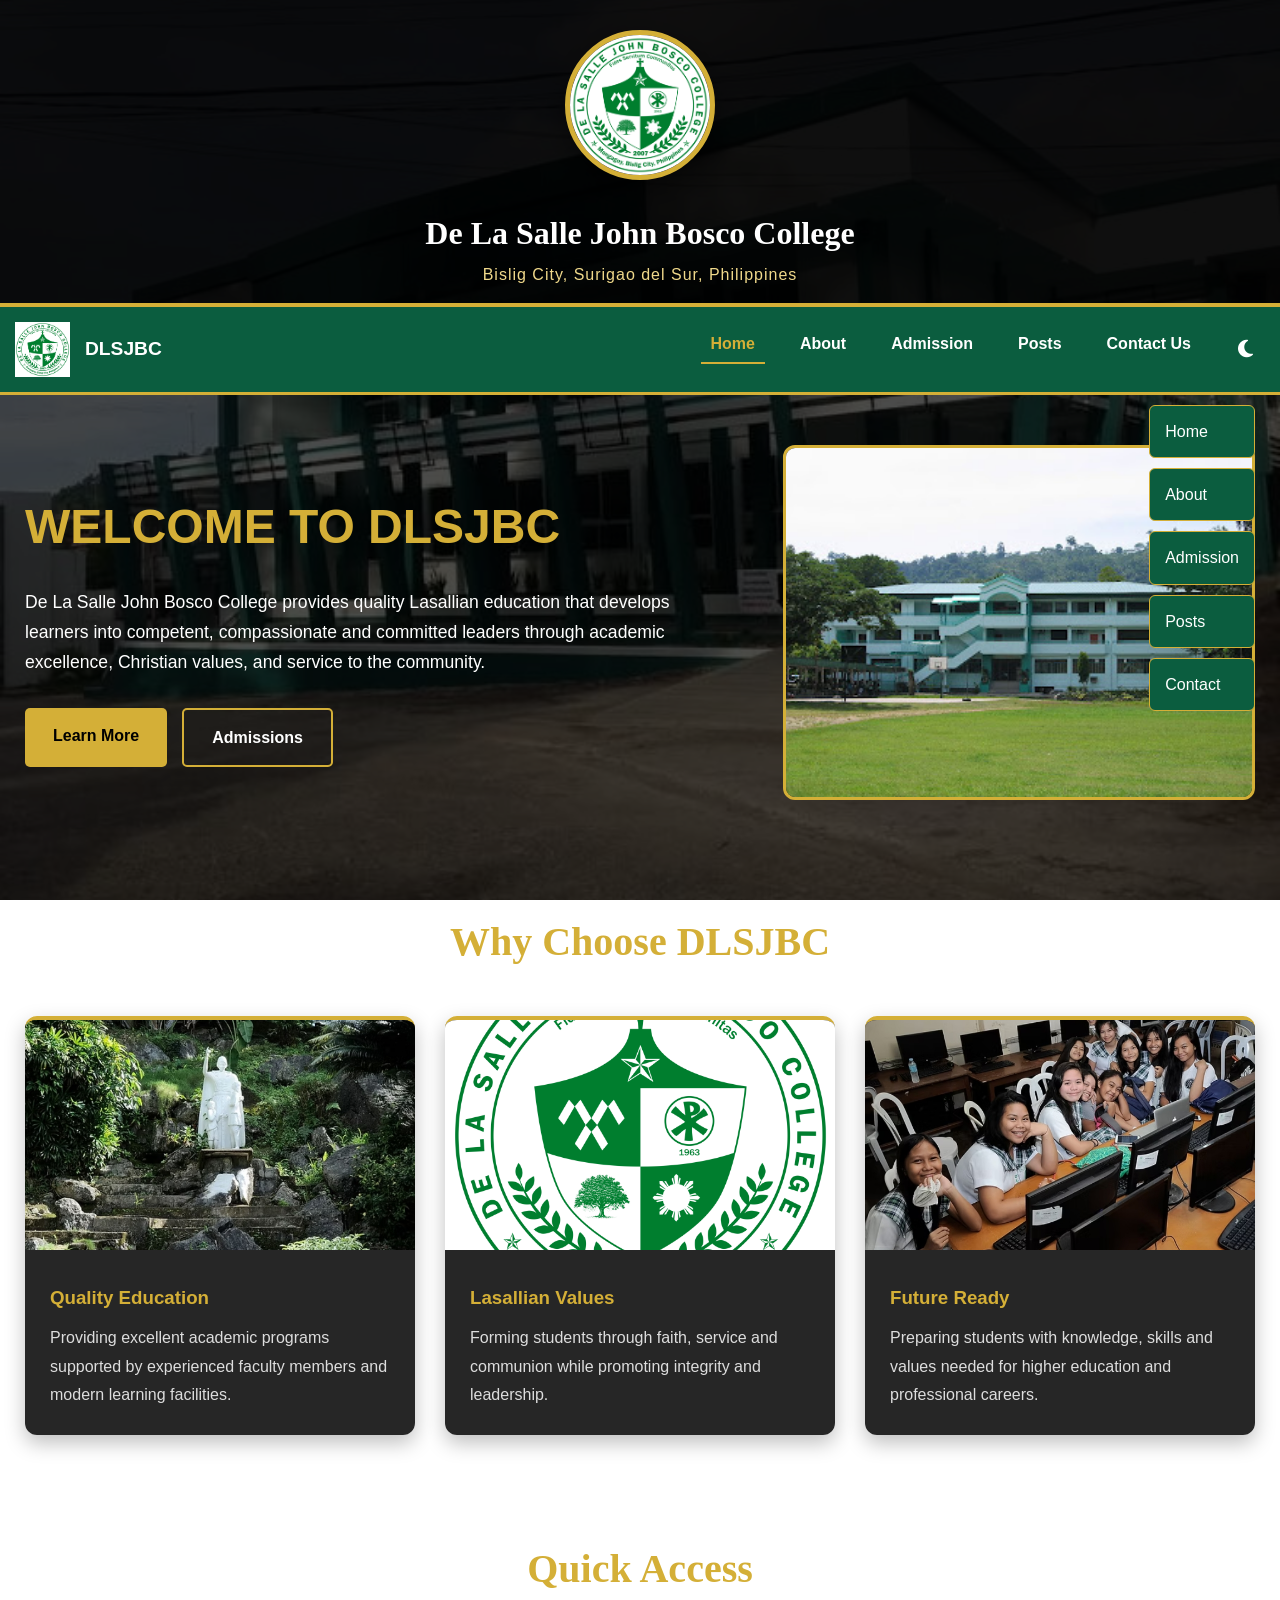
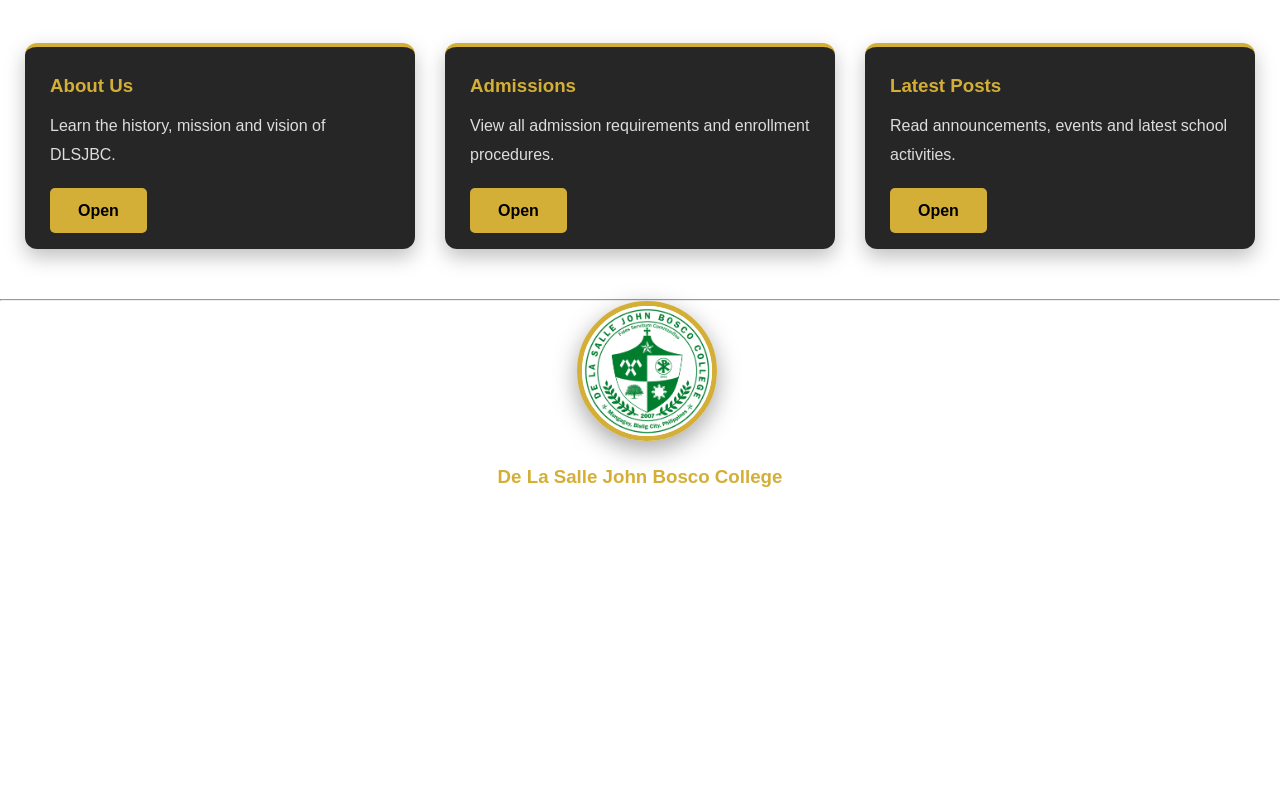
<file: index.html>
<!DOCTYPE html>
<html lang="en">

<head>
<meta charset="UTF-8">
<meta name="viewport" content="width=device-width, initial-scale=1.0">

<title>De La Salle John Bosco College</title>

<link rel="stylesheet" href="style.css">

</head>

<body>

<!-- ================= TOP PROFILE ================= -->

<header class="top-profile">

<img src="images/profile.jpg" alt="DLSJBC Profile">

<h1>De La Salle John Bosco College</h1>

<p>Bislig City, Surigao del Sur, Philippines</p>

</header>

<!-- ================= NAVIGATION ================= -->
<link rel="stylesheet"
href="https://cdnjs.cloudflare.com/ajax/libs/font-awesome/6.7.2/css/all.min.css">
  
<nav class="navbar">

    <div class="nav-container">

        <div class="logo">
            <img src="images/logo.png" alt="Logo">
            <span>DLSJBC</span>
        </div>

        <ul class="nav-menu">

            <li><a href="index.html" class="active">Home</a></li>

            <li><a href="about.html">About</a></li>

            <li><a href="admission.html">Admission</a></li>

            <li><a href="posts.html">Posts</a></li>

            <li><a href="contact.html">Contact Us</a></li>

            <!-- Dark / Light Mode -->
            <li>
                <button id="themeToggle" class="theme-nav-btn" type="button" aria-label="Toggle dark and light mode">
                    <i class="fas fa-moon"></i>
                </button>
            </li>

        </ul>

    </div>

</nav>
<!-- ================= QUICK MENU ================= -->

<div class="quick-menu">

<a href="index.html">Home</a>

<a href="about.html">About</a>

<a href="admission.html">Admission</a>

<a href="posts.html">Posts</a>

<a href="contact.html">Contact</a>

</div>

<!-- ================= HERO ================= -->

<section class="container hero">

<div>

<h2>WELCOME TO DLSJBC</h2>

<p>

De La Salle John Bosco College provides quality Lasallian education

that develops learners into competent, compassionate and committed

leaders through academic excellence, Christian values, and service

to the community.

</p>

<div class="button-group">

<a href="about.html" class="btn btn-primary">

Learn More

</a>

<a href="admission.html" class="btn btn-secondary">

Admissions

</a>

</div>

</div>

<div>

<img src="images/campus.jpg"

alt="Campus">

</div>

</section>

<!-- ================= ABOUT ================= -->

<section class="container">

<h2 class="section-title">

Why Choose DLSJBC

</h2>

<div class="grid">

<div class="card">

<img src="images/about-grotto.jpg">

<div class="card-content">

<h3>Quality Education</h3>

<p>

Providing excellent academic programs

supported by experienced faculty members

and modern learning facilities.

</p>

</div>

</div>

<div class="card">

<img src="images/history.jpg">

<div class="card-content">

<h3>Lasallian Values</h3>

<p>

Forming students through faith,

service and communion while

promoting integrity and leadership.

</p>

</div>

</div>

<div class="card">

<img src="images/admission.jpg">

<div class="card-content">

<h3>Future Ready</h3>

<p>

Preparing students with

knowledge, skills and values

needed for higher education

and professional careers.

</p>

</div>

</div>

</div>

</section>

<!-- ================= QUICK LINKS ================= -->

<section class="container">

<h2 class="section-title">

Quick Access

</h2>

<div class="grid">

<div class="card">

<div class="card-content">

<h3>About Us</h3>

<p>

Learn the history,

mission and vision

of DLSJBC.

</p>

<br>

<a href="about.html"

class="btn btn-primary">

Open

</a>

</div>

</div>

<div class="card">

<div class="card-content">

<h3>Admissions</h3>

<p>

View all admission

requirements and

enrollment procedures.

</p>

<br>

<a href="admission.html"

class="btn btn-primary">

Open

</a>

</div>

</div>

<div class="card">

<div class="card-content">

<h3>Latest Posts</h3>

<p>

Read announcements,

events and latest

school activities.

</p>

<br>

<a href="posts.html"

class="btn btn-primary">

Open

</a>

</div>

</div>

</div>

</section>

<!-- ================= FOOTER ================= -->
</p>

<hr>

<p>

<footer>

<div class="footer-profile">
    <img src="images/footer.jpg" alt="De La Salle John Bosco College">
</div>

<div class="footer-content">

<h3>De La Salle John Bosco College</h3>

<p>
De La Salle Drive<br>
Mangagoy, Bislig City<br>
Surigao del Sur, Philippines
</p>

<p>
<strong>Email:</strong><br>
info@dlsjbc.edu.ph
</p>

<p>
<strong>Telephone:</strong><br>
(+63) 86 826-2214
</p>

</div>

<div class="footer-bottom">
© 2026 De La Salle John Bosco College. All Rights Reserved.
</div>

</footer>
<script src="script.js"></script>
</body>
</html>
</file>
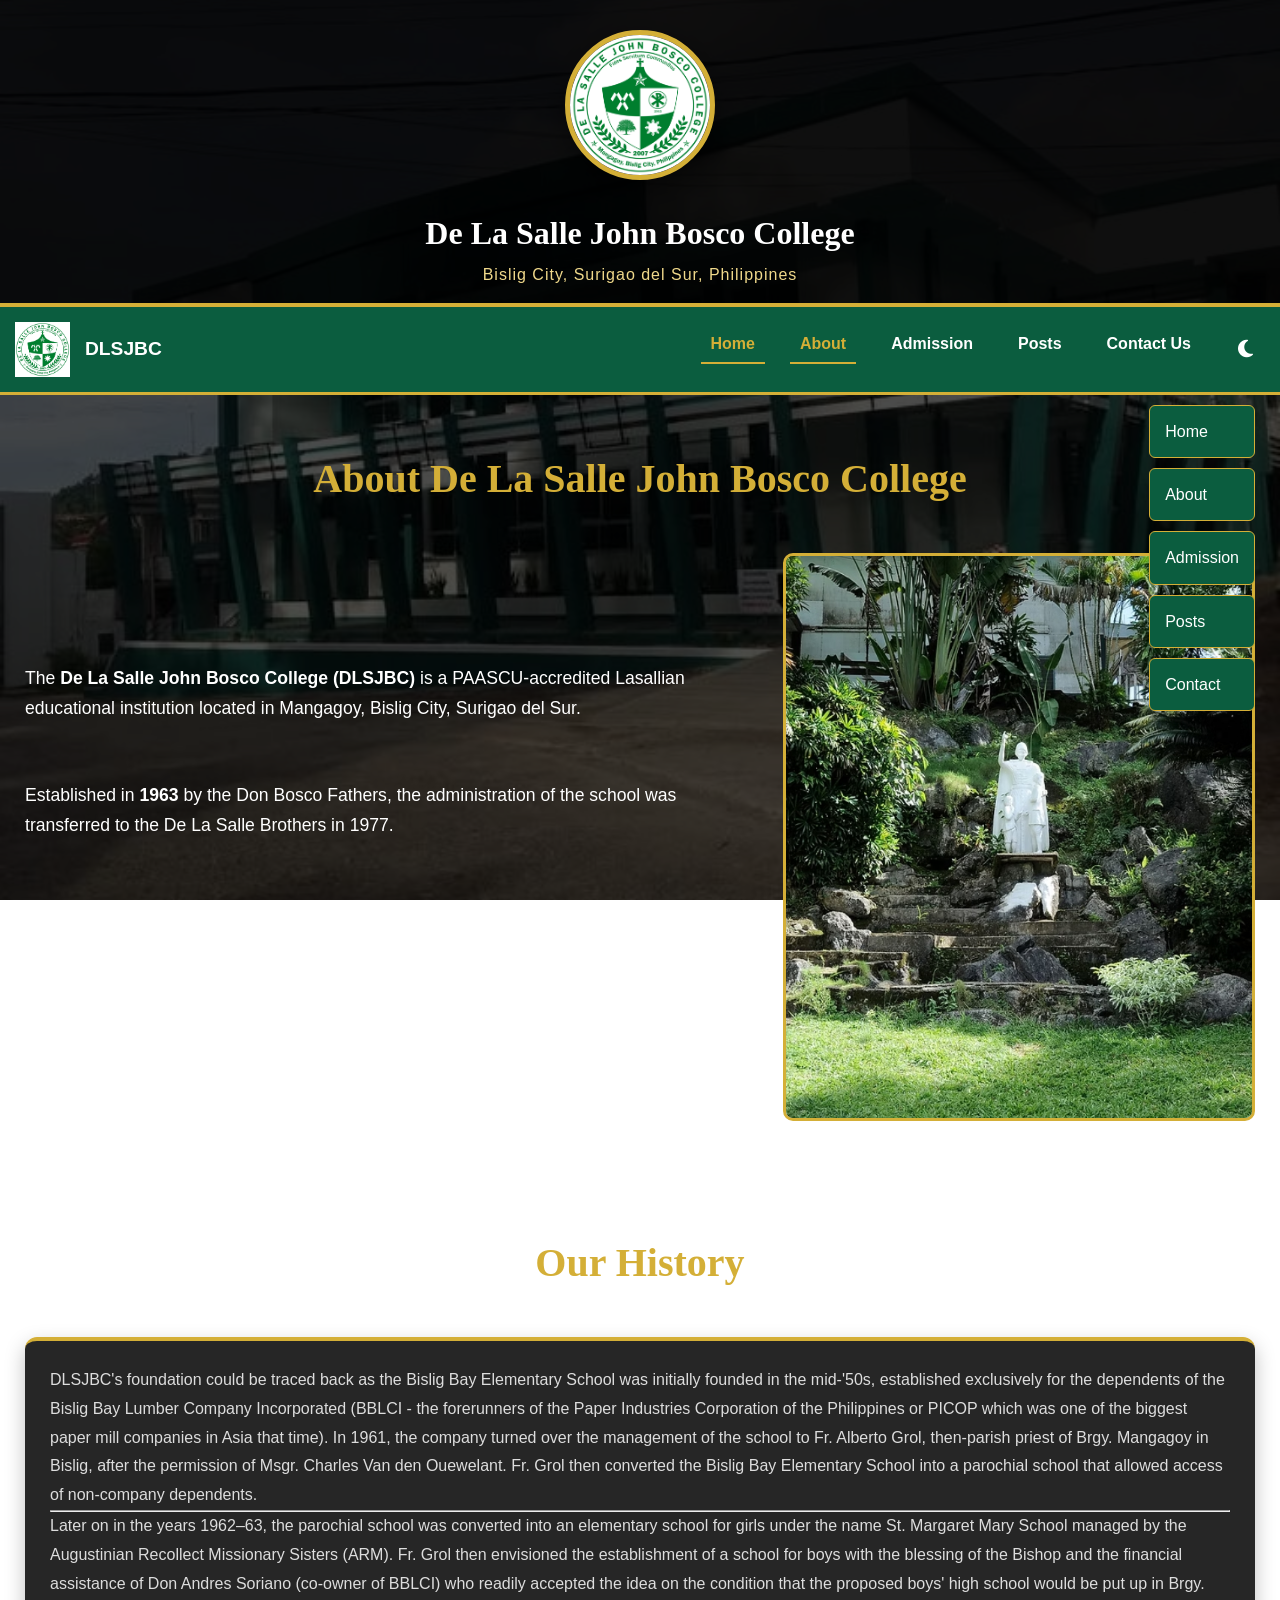
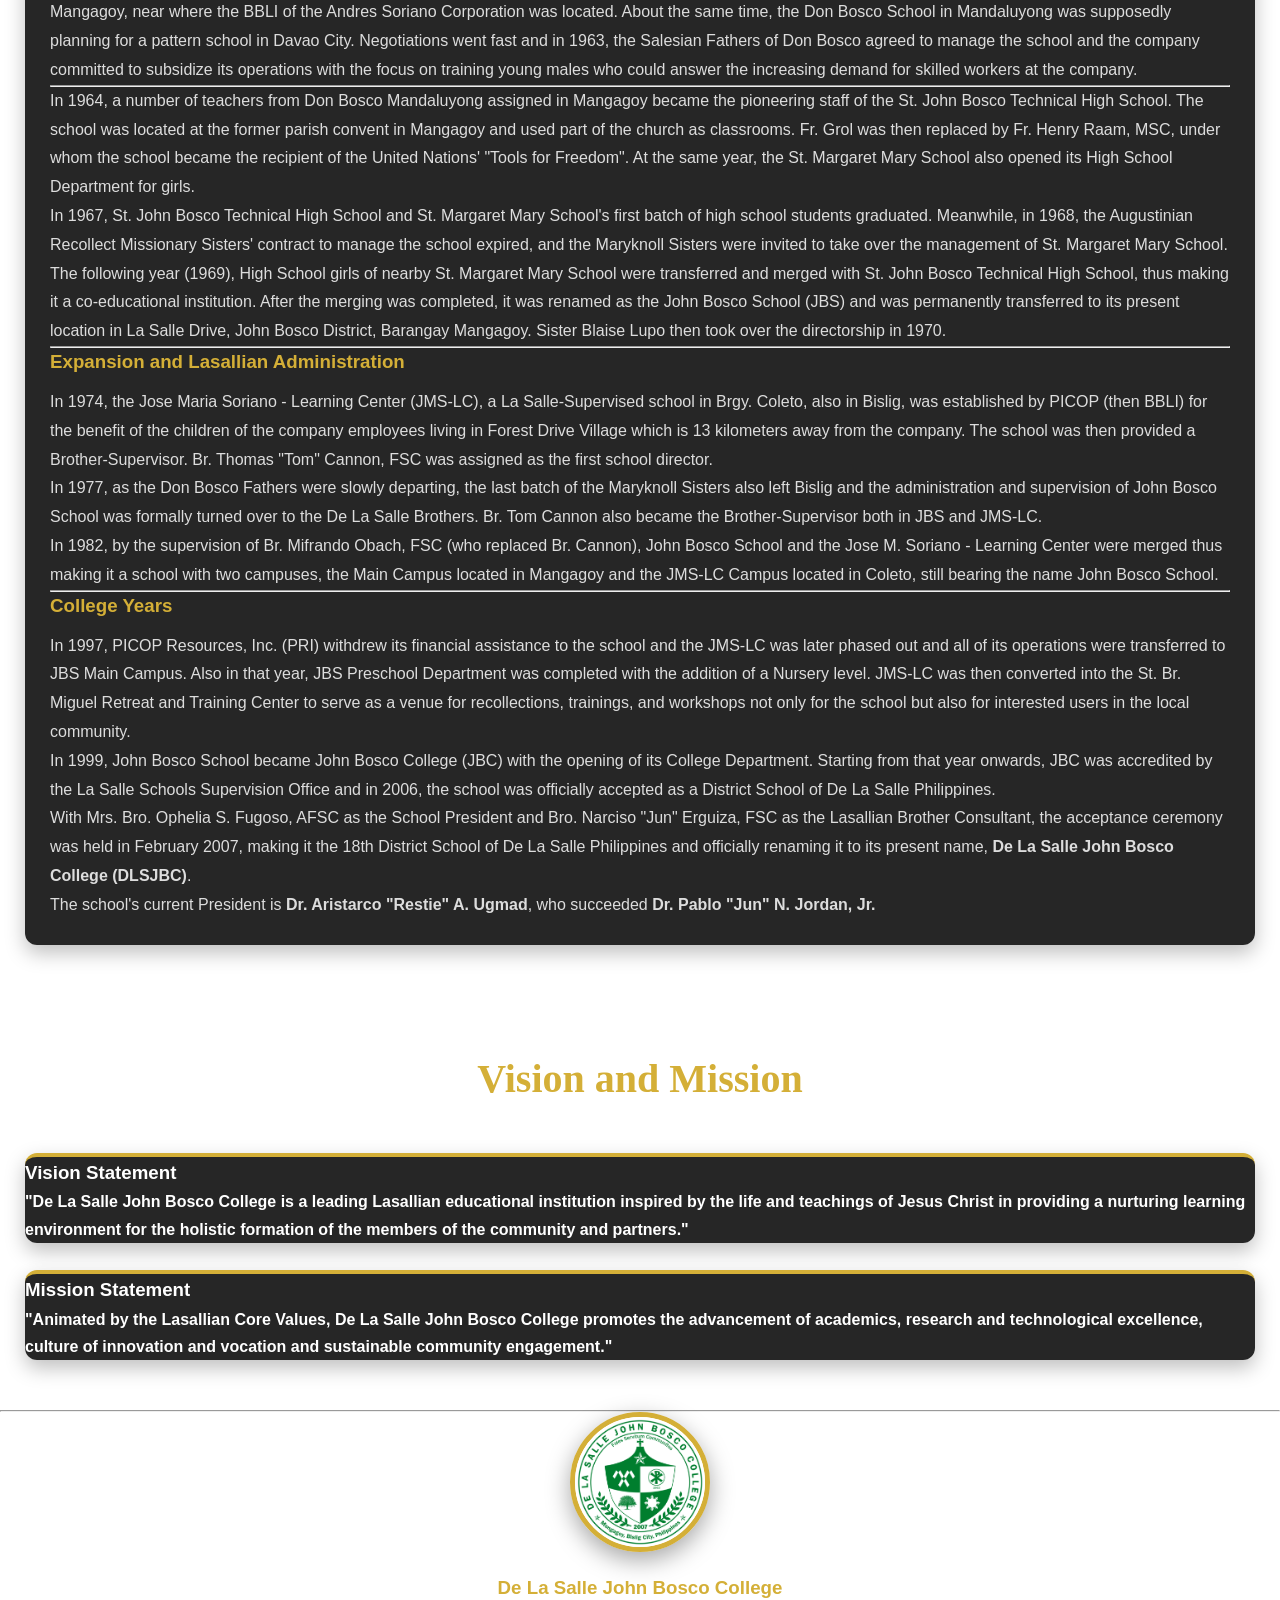
<file: about.html>
<!DOCTYPE html>
<html lang="en">

<head>

<meta charset="UTF-8">
<meta name="viewport" content="width=device-width, initial-scale=1.0">

<title>About | De La Salle John Bosco College</title>

<link rel="stylesheet" href="style.css">

</head>

<body>

<!-- ================= TOP PROFILE ================= -->

<header class="top-profile">

<img src="images/profile.jpg" alt="DLSJBC">

<h1>De La Salle John Bosco College</h1>

<p>Bislig City, Surigao del Sur, Philippines</p>

</header>

<!-- ================= NAVIGATION ================= -->

<link rel="stylesheet"
href="https://cdnjs.cloudflare.com/ajax/libs/font-awesome/6.7.2/css/all.min.css">
  
<nav class="navbar">

    <div class="nav-container">

        <div class="logo">
            <img src="images/logo.png" alt="Logo">
            <span>DLSJBC</span>
        </div>

        <ul class="nav-menu">

            <li><a href="index.html" class="active">Home</a></li>

            <li><a href="about.html">About</a></li>

            <li><a href="admission.html">Admission</a></li>

            <li><a href="posts.html">Posts</a></li>

            <li><a href="contact.html">Contact Us</a></li>

            <!-- Dark / Light Mode -->
            <li>
                <button id="themeToggle" class="theme-nav-btn" type="button" aria-label="Toggle dark and light mode">
                    <i class="fas fa-moon"></i>
                </button>
            </li>

        </ul>

    </div>

</nav>
<!-- ================= QUICK MENU ================= -->

<div class="quick-menu">

<a href="index.html">Home</a>

<a href="about.html">About</a>

<a href="admission.html">Admission</a>

<a href="posts.html">Posts</a>

<a href="contact.html">Contact</a>

</div>

<!-- ================= PAGE TITLE ================= -->

<section class="container">

<h2 class="section-title">

About De La Salle John Bosco College

</h2>

<div class="hero">

<div>

<p>

The <strong>De La Salle John Bosco College (DLSJBC)</strong> is a
PAASCU-accredited Lasallian educational institution located in
Mangagoy, Bislig City, Surigao del Sur.

</p>

<br>

<p>

Established in <strong>1963</strong> by the Don Bosco Fathers,
the administration of the school was transferred to the
De La Salle Brothers in 1977.

</p>

<br>

<p>

Today, DLSJBC offers Preschool,
Elementary,
Junior High School,
Senior High School,
College,
Graduate School,
and TESDA programs while continuing its mission of providing
quality Christian education.

</p>

</div>

<div>

<img src="images/about-grotto.jpg"

style="width:100%;
border-radius:10px;
border:3px solid #d4af37;">

</div>

</div>

</section>

<!-- ================= HISTORY ================= -->

<section class="container">

<h2 class="section-title">
Our History
</h2>

<div class="card">

<div class="card-content">

<p>
DLSJBC's foundation could be traced back as the Bislig Bay Elementary School was initially founded in the mid-'50s, established exclusively for the dependents of the Bislig Bay Lumber Company Incorporated (BBLCI - the forerunners of the Paper Industries Corporation of the Philippines or PICOP which was one of the biggest paper mill companies in Asia that time). In 1961, the company turned over the management of the school to Fr. Alberto Grol, then-parish priest of Brgy. Mangagoy in Bislig, after the permission of Msgr. Charles Van den Ouewelant. Fr. Grol then converted the Bislig Bay Elementary School into a parochial school that allowed access of non-company dependents.
</p>

<hr>

<p>
Later on in the years 1962–63, the parochial school was converted into an elementary school for girls under the name St. Margaret Mary School managed by the Augustinian Recollect Missionary Sisters (ARM). Fr. Grol then envisioned the establishment of a school for boys with the blessing of the Bishop and the financial assistance of Don Andres Soriano (co-owner of BBLCI) who readily accepted the idea on the condition that the proposed boys' high school would be put up in Brgy. Mangagoy, near where the BBLI of the Andres Soriano Corporation was located. About the same time, the Don Bosco School in Mandaluyong was supposedly planning for a pattern school in Davao City. Negotiations went fast and in 1963, the Salesian Fathers of Don Bosco agreed to manage the school and the company committed to subsidize its operations with the focus on training young males who could answer the increasing demand for skilled workers at the company.
</p>

<hr>

<p>
In 1964, a number of teachers from Don Bosco Mandaluyong assigned in Mangagoy became the pioneering staff of the St. John Bosco Technical High School. The school was located at the former parish convent in Mangagoy and used part of the church as classrooms. Fr. Grol was then replaced by Fr. Henry Raam, MSC, under whom the school became the recipient of the United Nations' "Tools for Freedom". At the same year, the St. Margaret Mary School also opened its High School Department for girls.
</p>

<p>
In 1967, St. John Bosco Technical High School and St. Margaret Mary School's first batch of high school students graduated. Meanwhile, in 1968, the Augustinian Recollect Missionary Sisters' contract to manage the school expired, and the Maryknoll Sisters were invited to take over the management of St. Margaret Mary School.
</p>

<p>
The following year (1969), High School girls of nearby St. Margaret Mary School were transferred and merged with St. John Bosco Technical High School, thus making it a co-educational institution. After the merging was completed, it was renamed as the John Bosco School (JBS) and was permanently transferred to its present location in La Salle Drive, John Bosco District, Barangay Mangagoy. Sister Blaise Lupo then took over the directorship in 1970.
</p>

<hr>

<h3>Expansion and Lasallian Administration</h3>

<p>
In 1974, the Jose Maria Soriano - Learning Center (JMS-LC), a La Salle-Supervised school in Brgy. Coleto, also in Bislig, was established by PICOP (then BBLI) for the benefit of the children of the company employees living in Forest Drive Village which is 13 kilometers away from the company. The school was then provided a Brother-Supervisor. Br. Thomas "Tom" Cannon, FSC was assigned as the first school director.
</p>

<p>
In 1977, as the Don Bosco Fathers were slowly departing, the last batch of the Maryknoll Sisters also left Bislig and the administration and supervision of John Bosco School was formally turned over to the De La Salle Brothers. Br. Tom Cannon also became the Brother-Supervisor both in JBS and JMS-LC.
</p>

<p>
In 1982, by the supervision of Br. Mifrando Obach, FSC (who replaced Br. Cannon), John Bosco School and the Jose M. Soriano - Learning Center were merged thus making it a school with two campuses, the Main Campus located in Mangagoy and the JMS-LC Campus located in Coleto, still bearing the name John Bosco School.
</p>

<hr>

<h3>College Years</h3>

<p>
In 1997, PICOP Resources, Inc. (PRI) withdrew its financial assistance to the school and the JMS-LC was later phased out and all of its operations were transferred to JBS Main Campus. Also in that year, JBS Preschool Department was completed with the addition of a Nursery level. JMS-LC was then converted into the St. Br. Miguel Retreat and Training Center to serve as a venue for recollections, trainings, and workshops not only for the school but also for interested users in the local community.
</p>

<p>
In 1999, John Bosco School became John Bosco College (JBC) with the opening of its College Department. Starting from that year onwards, JBC was accredited by the La Salle Schools Supervision Office and in 2006, the school was officially accepted as a District School of De La Salle Philippines.
</p>

<p>
With Mrs. Bro. Ophelia S. Fugoso, AFSC as the School President and Bro. Narciso "Jun" Erguiza, FSC as the Lasallian Brother Consultant, the acceptance ceremony was held in February 2007, making it the 18th District School of De La Salle Philippines and officially renaming it to its present name, <strong>De La Salle John Bosco College (DLSJBC)</strong>.
</p>

<p>
The school's current President is <strong>Dr. Aristarco "Restie" A. Ugmad</strong>, who succeeded <strong>Dr. Pablo "Jun" N. Jordan, Jr.</strong>
</p>

</div>

</div>

</section>

<!-- ================= VISION & MISSION ================= -->

<section class="container">

    <h2 class="section-title">
        Vision and Mission
    </h2>

    <div class="vision-mission">

        <!-- Vision -->
        <div class="card">
            <div class="vm-content">
                <h3>Vision Statement</h3>

                <p>
                    <strong>
                        "De La Salle John Bosco College is a leading Lasallian educational institution inspired by the life and teachings of Jesus Christ in providing a nurturing learning environment for the holistic formation of the members of the community and partners."
                    </strong>
                </p>
            </div>
        </div>

        <br>

        <!-- Mission -->
        <div class="card">
            <div class="vm-content">
                <h3>Mission Statement</h3>

                <p>
                    <strong>
                        "Animated by the Lasallian Core Values, De La Salle John Bosco College promotes the advancement of academics, research and technological excellence, culture of innovation and vocation and sustainable community engagement."
                    </strong>
                </p>
            </div>
        </div>

    </div>

</section>

<!-- ================= FOOTER ================= -->
</p>

<hr>

<p>
<footer>

  
<div class="footer-profile">

<img src="images/footer.jpg" alt="De La Salle John Bosco College">

</div>

<div class="footer-content">

<h3>De La Salle John Bosco College</h3>

<p>
De La Salle Drive<br>
Mangagoy, Bislig City<br>
Surigao del Sur, Philippines
</p>

<p>
<strong>Email:</strong><br>
info@dlsjbc.edu.ph
</p>

<p>
<strong>Telephone:</strong><br>
(+63) 86 826-2214
</p>

</div>

<div class="footer-bottom">

© 2026 De La Salle John Bosco College. All Rights Reserved.

</div>

</footer>
<script src="script.js"></script>
</body>
</html>
</file>
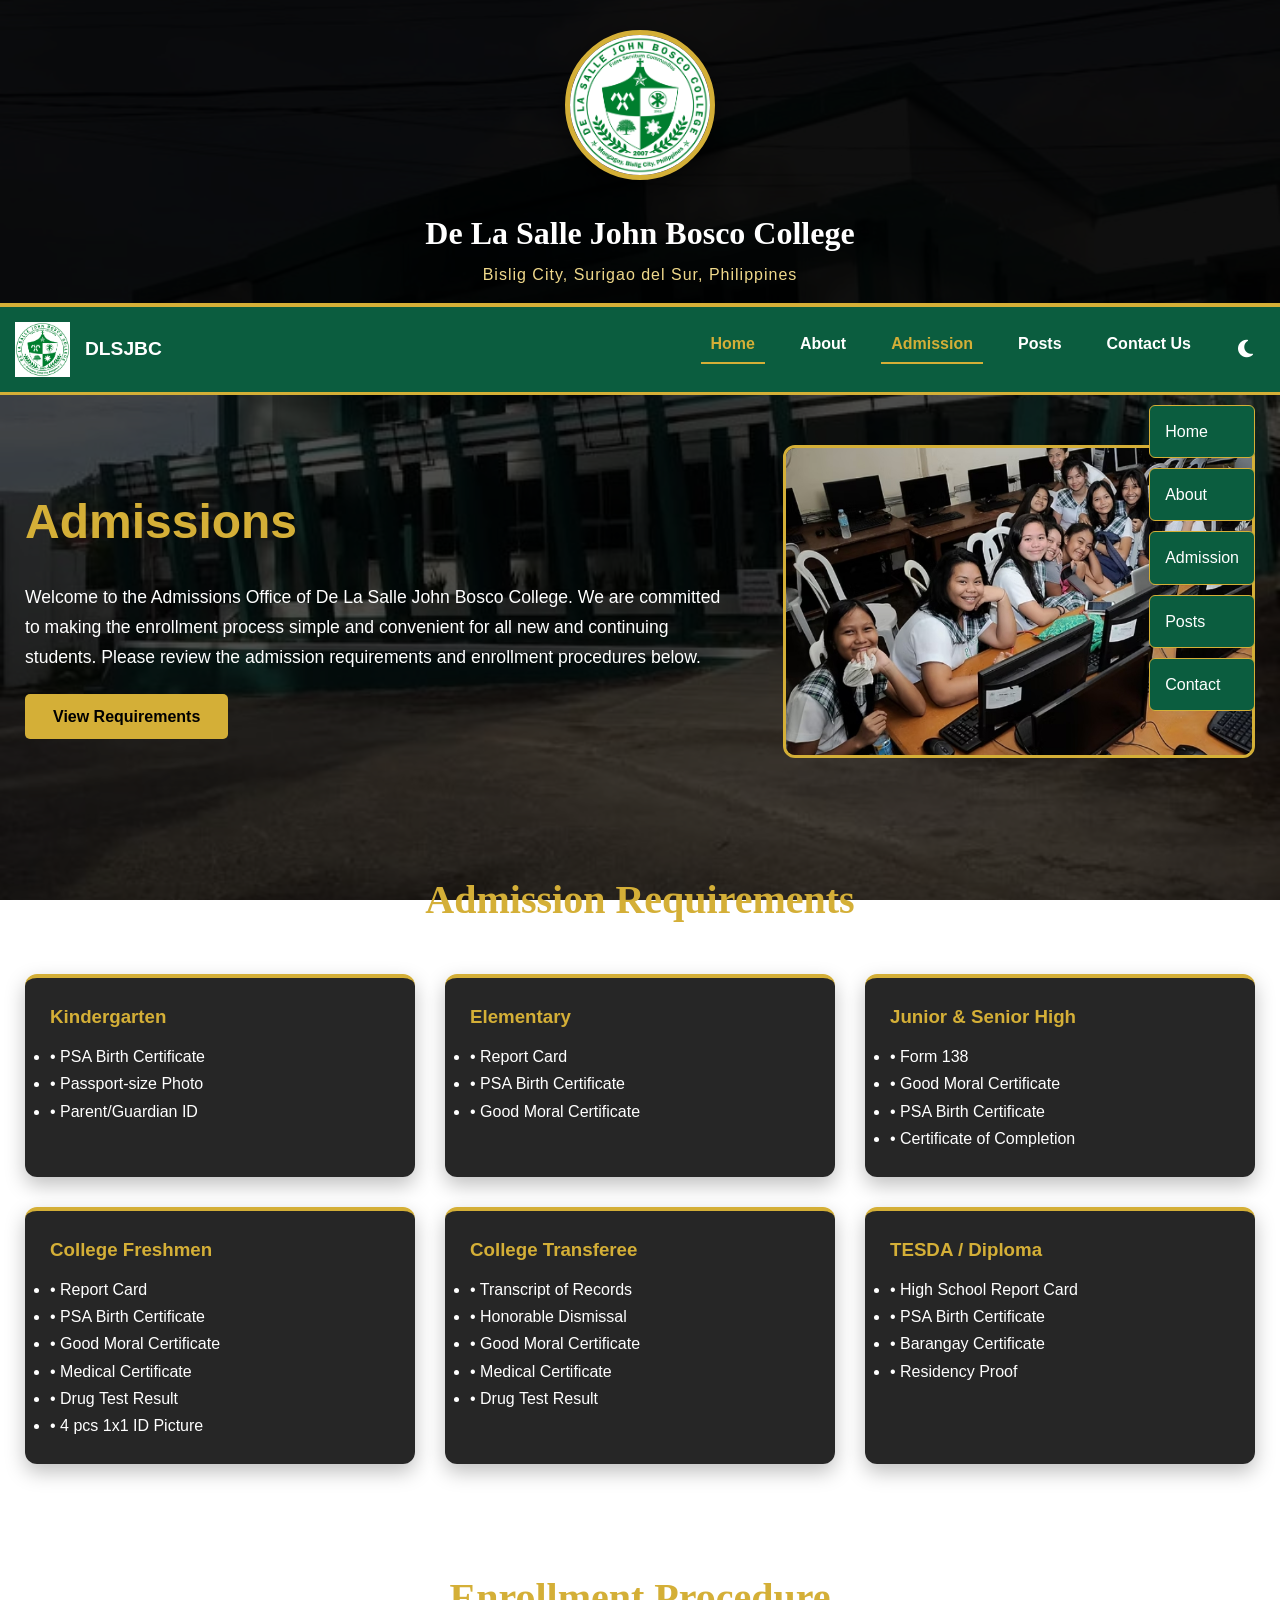
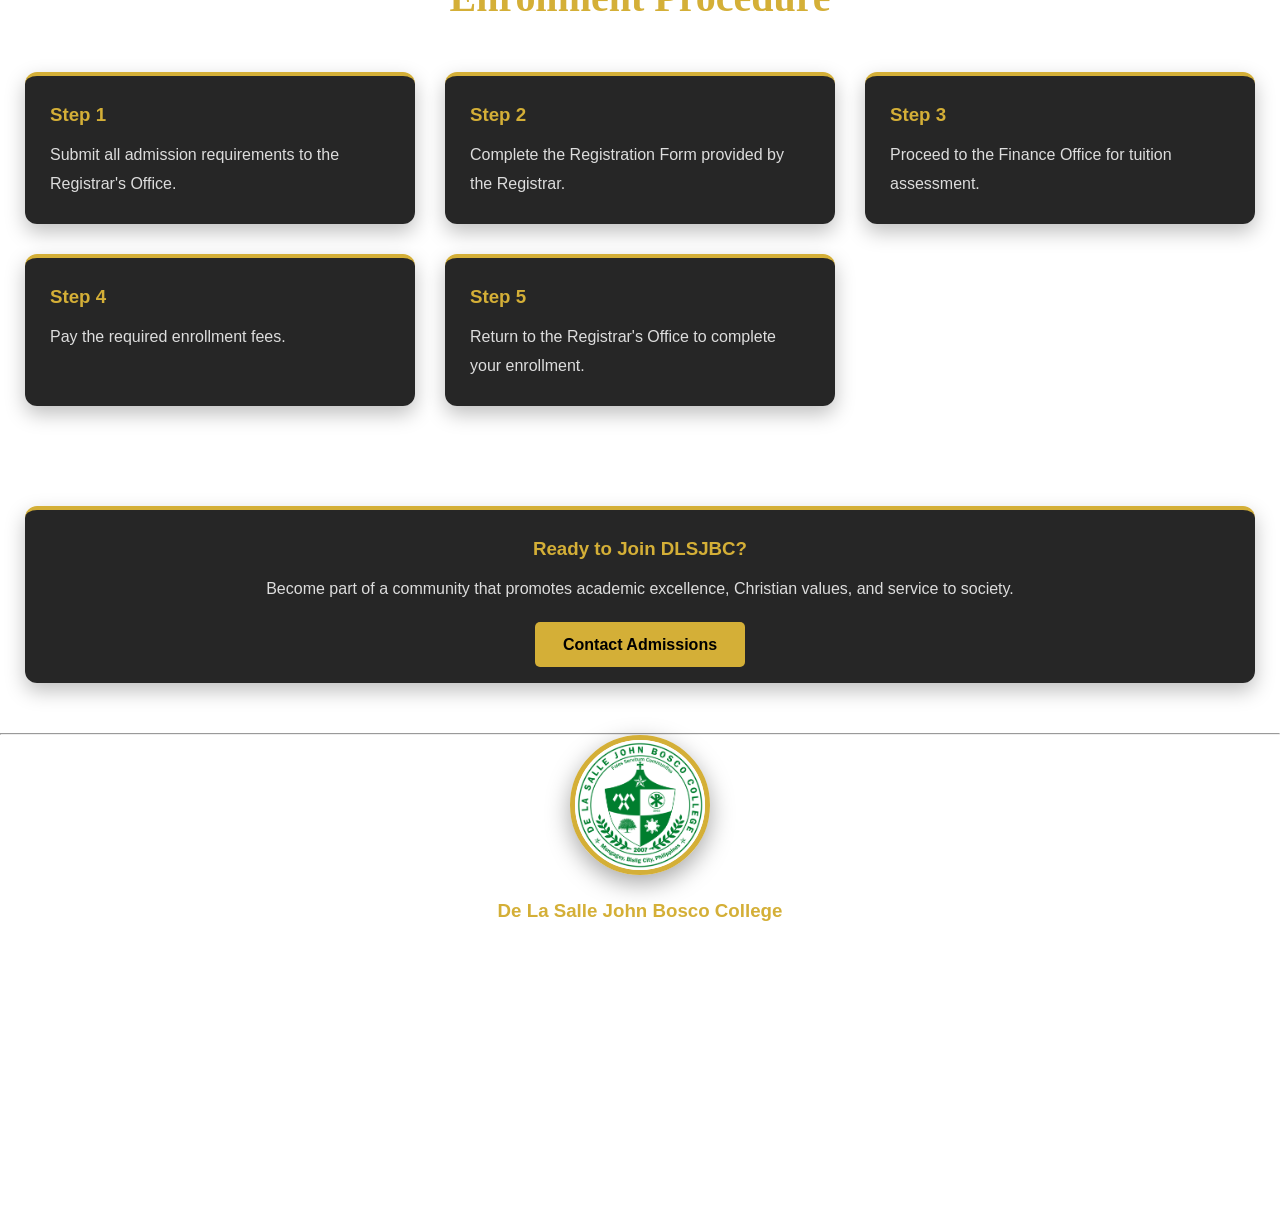
<file: admission.html>
<!DOCTYPE html>
<html lang="en">

<head>

<meta charset="UTF-8">
<meta name="viewport" content="width=device-width, initial-scale=1.0">

<title>Admission | De La Salle John Bosco College</title>

<link rel="stylesheet" href="style.css">

</head>

<body>

<!--================ TOP PROFILE ================-->

<header class="top-profile">

<img src="images/profile.jpg" alt="DLSJBC">

<h1>De La Salle John Bosco College</h1>

<p>Bislig City, Surigao del Sur, Philippines</p>

</header>

<!--================ NAVIGATION ================-->

<link rel="stylesheet"
href="https://cdnjs.cloudflare.com/ajax/libs/font-awesome/6.7.2/css/all.min.css">
  
<nav class="navbar">

    <div class="nav-container">

        <div class="logo">
            <img src="images/logo.png" alt="Logo">
            <span>DLSJBC</span>
        </div>

        <ul class="nav-menu">

            <li><a href="index.html" class="active">Home</a></li>

            <li><a href="about.html">About</a></li>

            <li><a href="admission.html">Admission</a></li>

            <li><a href="posts.html">Posts</a></li>

            <li><a href="contact.html">Contact Us</a></li>

            <!-- Dark / Light Mode -->
            <li>
                <button id="themeToggle" class="theme-nav-btn" type="button" aria-label="Toggle dark and light mode">
                    <i class="fas fa-moon"></i>
                </button>
            </li>

        </ul>

    </div>

</nav>
<!--================ QUICK MENU ================-->

<div class="quick-menu">

<a href="index.html">Home</a>

<a href="about.html">About</a>

<a href="admission.html">Admission</a>

<a href="posts.html">Posts</a>

<a href="contact.html">Contact</a>

</div>

<!--================ HERO ================-->

<section class="container hero">

<div>

<h2>Admissions</h2>

<p>

Welcome to the Admissions Office of De La Salle John Bosco College.
We are committed to making the enrollment process simple and convenient
for all new and continuing students.

Please review the admission requirements and enrollment procedures below.

</p>

<a href="#requirements" class="btn btn-primary">

View Requirements

</a>

</div>

<div>

<img src="images/admission.jpg" alt="Admissions">

</div>

</section>

<!--================ REQUIREMENTS ================-->

<section class="container" id="requirements">

<h2 class="section-title">

Admission Requirements

</h2>

<div class="grid">

<div class="card">

<div class="card-content">

<h3>Kindergarten</h3>

<ul>

<li>• PSA Birth Certificate</li>

<li>• Passport-size Photo</li>

<li>• Parent/Guardian ID</li>

</ul>

</div>

</div>

<div class="card">

<div class="card-content">

<h3>Elementary</h3>

<ul>

<li>• Report Card</li>

<li>• PSA Birth Certificate</li>

<li>• Good Moral Certificate</li>

</ul>

</div>

</div>

<div class="card">

<div class="card-content">

<h3>Junior & Senior High</h3>

<ul>

<li>• Form 138</li>

<li>• Good Moral Certificate</li>

<li>• PSA Birth Certificate</li>

<li>• Certificate of Completion</li>

</ul>

</div>

</div>

<div class="card">

<div class="card-content">

<h3>College Freshmen</h3>

<ul>

<li>• Report Card</li>

<li>• PSA Birth Certificate</li>

<li>• Good Moral Certificate</li>

<li>• Medical Certificate</li>

<li>• Drug Test Result</li>

<li>• 4 pcs 1x1 ID Picture</li>

</ul>

</div>

</div>

<div class="card">

<div class="card-content">

<h3>College Transferee</h3>

<ul>

<li>• Transcript of Records</li>

<li>• Honorable Dismissal</li>

<li>• Good Moral Certificate</li>

<li>• Medical Certificate</li>

<li>• Drug Test Result</li>

</ul>

</div>

</div>

<div class="card">

<div class="card-content">

<h3>TESDA / Diploma</h3>

<ul>

<li>• High School Report Card</li>

<li>• PSA Birth Certificate</li>

<li>• Barangay Certificate</li>

<li>• Residency Proof</li>

</ul>

</div>

</div>

</div>

</section>

<!--================ PROCEDURES ================-->

<section class="container">

<h2 class="section-title">

Enrollment Procedure

</h2>

<div class="grid">

<div class="card">

<div class="card-content">

<h3>Step 1</h3>

<p>

Submit all admission requirements
to the Registrar's Office.

</p>

</div>

</div>

<div class="card">

<div class="card-content">

<h3>Step 2</h3>

<p>

Complete the Registration Form
provided by the Registrar.

</p>

</div>

</div>

<div class="card">

<div class="card-content">

<h3>Step 3</h3>

<p>

Proceed to the Finance Office
for tuition assessment.

</p>

</div>

</div>

<div class="card">

<div class="card-content">

<h3>Step 4</h3>

<p>

Pay the required enrollment fees.

</p>

</div>

</div>

<div class="card">

<div class="card-content">

<h3>Step 5</h3>

<p>

Return to the Registrar's Office
to complete your enrollment.

</p>

</div>

</div>

</div>

</section>

<!--================ CTA ================-->

<section class="container">

<div class="card">

<div class="card-content" style="text-align:center;">

<h3>Ready to Join DLSJBC?</h3>

<p>

Become part of a community that promotes
academic excellence, Christian values,
and service to society.

</p>

<br>

<a href="contact.html" class="btn btn-primary">

Contact Admissions

</a>

</div>

</div>

</section>

<!--================ FOOTER ================-->
</p>

<hr>

<p>

<footer>

<div class="footer-profile">

<img src="images/footer.jpg" alt="De La Salle John Bosco College">

</div>

<div class="footer-content">

<h3>De La Salle John Bosco College</h3>

<p>
De La Salle Drive<br>
Mangagoy, Bislig City<br>
Surigao del Sur, Philippines
</p>

<p>
<strong>Email:</strong><br>
info@dlsjbc.edu.ph
</p>

<p>
<strong>Telephone:</strong><br>
(+63) 86 826-2214
</p>

</div>

<div class="footer-bottom">

© 2026 De La Salle John Bosco College. All Rights Reserved.

</div>

</footer>
<script src="script.js"></script>
</body>
</html>
</file>
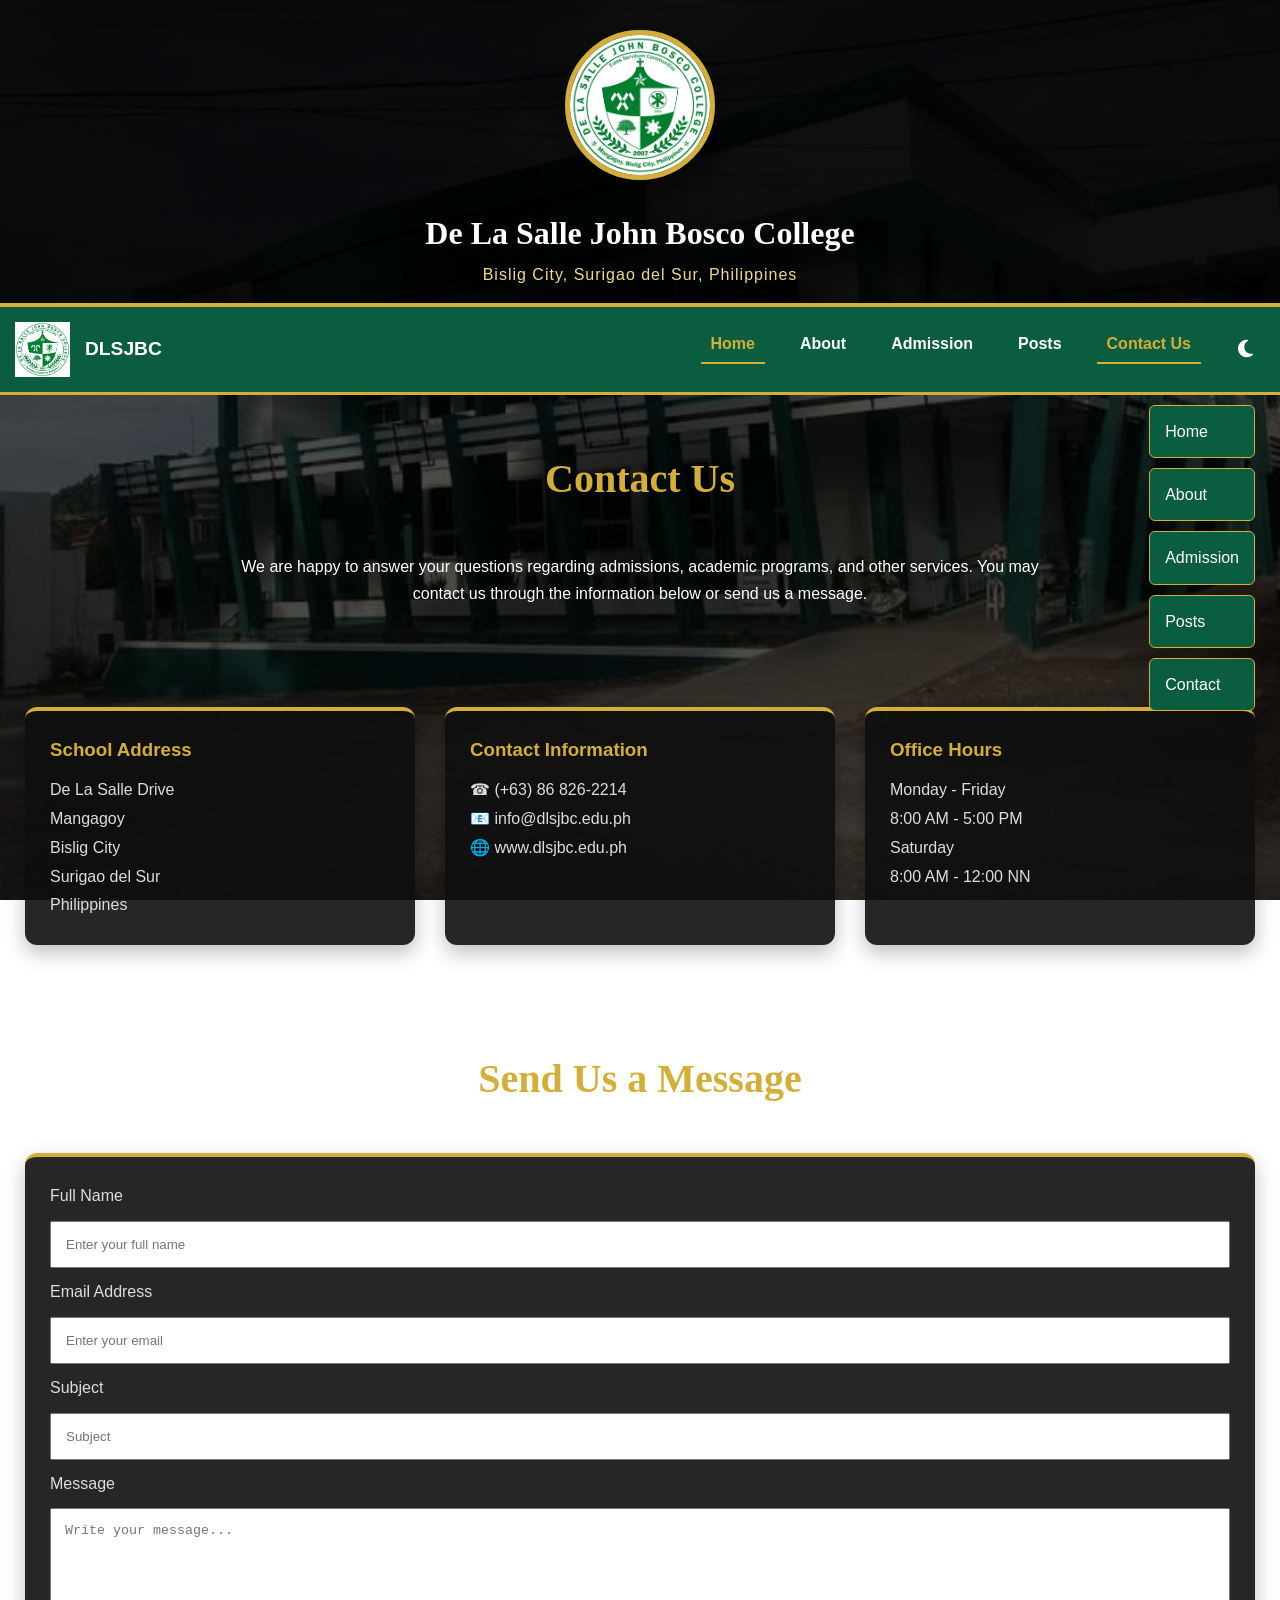
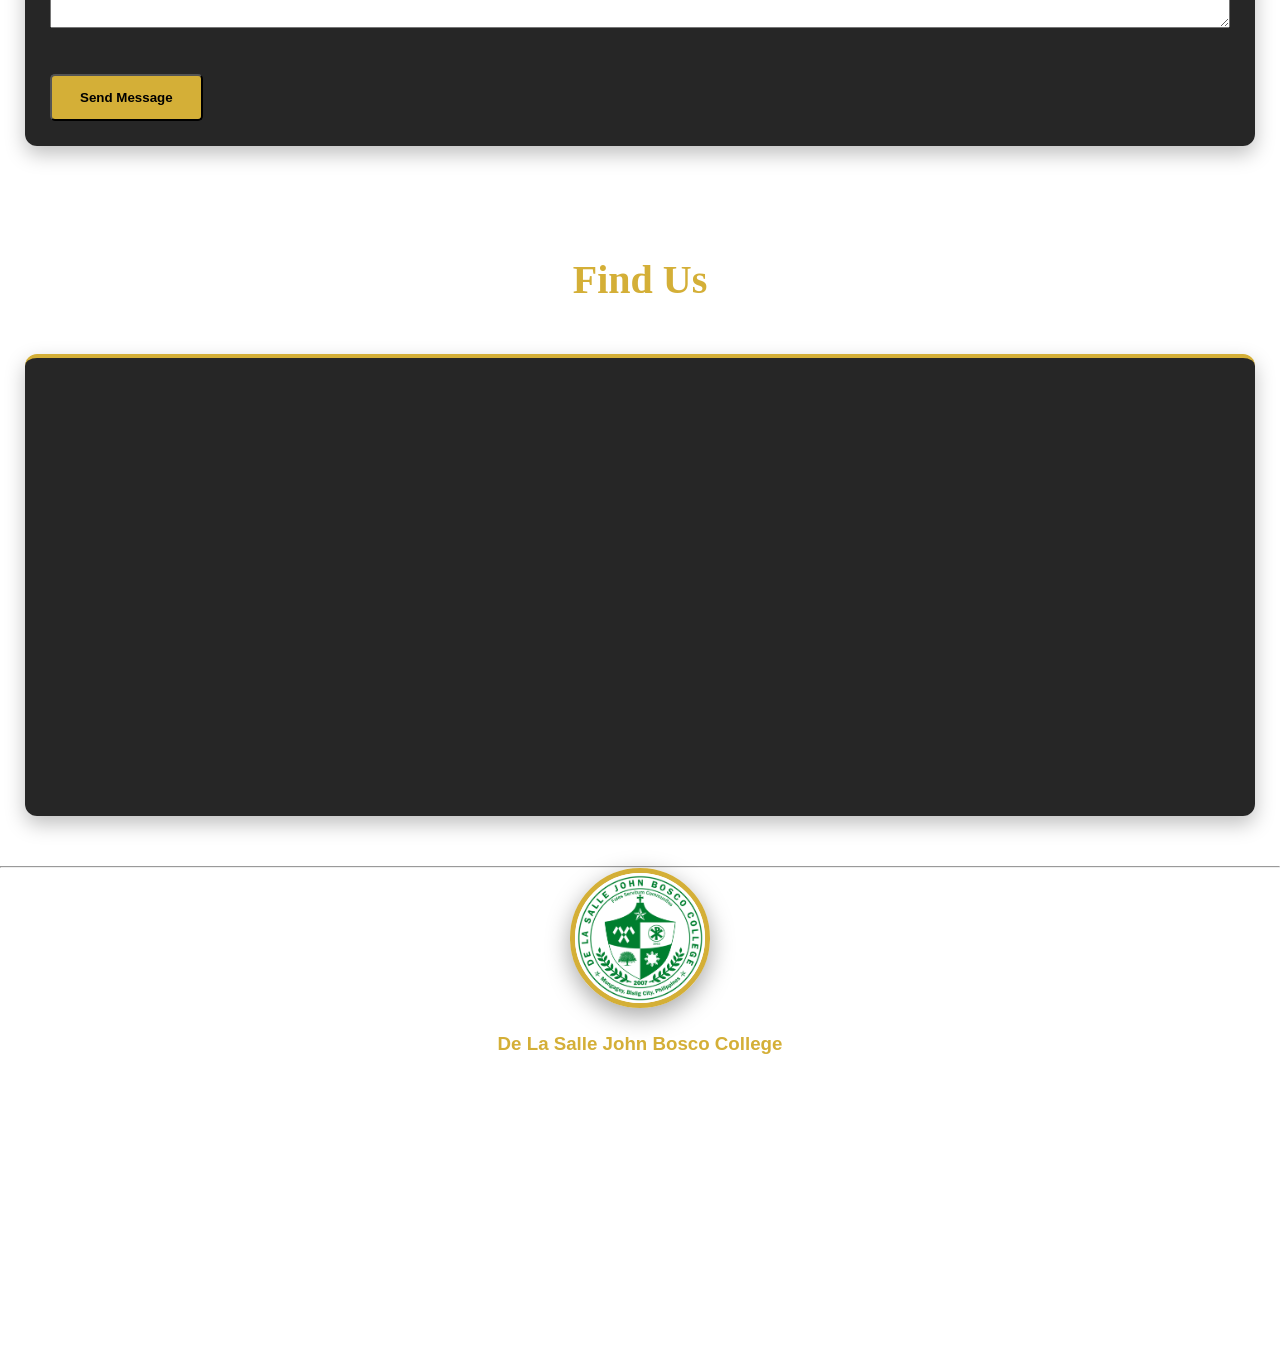
<file: contact.html>
<!DOCTYPE html>
<html lang="en">

<head>

<meta charset="UTF-8">
<meta name="viewport" content="width=device-width, initial-scale=1.0">

<title>Contact Us | De La Salle John Bosco College</title>

<link rel="stylesheet" href="style.css">

</head>

<body>

<!-- TOP PROFILE -->

<header class="top-profile">

<img src="images/profile.jpg" alt="DLSJBC">

<h1>De La Salle John Bosco College</h1>

<p>Bislig City, Surigao del Sur, Philippines</p>

</header>

<!-- NAVIGATION -->

<link rel="stylesheet"
href="https://cdnjs.cloudflare.com/ajax/libs/font-awesome/6.7.2/css/all.min.css">
  
<nav class="navbar">

    <div class="nav-container">

        <div class="logo">
            <img src="images/logo.png" alt="Logo">
            <span>DLSJBC</span>
        </div>

        <ul class="nav-menu">

            <li><a href="index.html" class="active">Home</a></li>

            <li><a href="about.html">About</a></li>

            <li><a href="admission.html">Admission</a></li>

            <li><a href="posts.html">Posts</a></li>

            <li><a href="contact.html">Contact Us</a></li>

            <!-- Dark / Light Mode -->
            <li>
                <button id="themeToggle" class="theme-nav-btn" type="button" aria-label="Toggle dark and light mode">
                    <i class="fas fa-moon"></i>
                </button>
            </li>

        </ul>

    </div>

</nav>
  

<!-- QUICK MENU -->

<div class="quick-menu">

<a href="index.html">Home</a>

<a href="about.html">About</a>

<a href="admission.html">Admission</a>

<a href="posts.html">Posts</a>

<a href="contact.html">Contact</a>

</div>

<!-- PAGE HEADER -->

<section class="container">

<h2 class="section-title">

Contact Us

</h2>

<p style="text-align:center;max-width:800px;margin:auto;">

We are happy to answer your questions regarding admissions,
academic programs, and other services.

You may contact us through the information below or send us a message.

</p>

</section>

<!-- CONTACT SECTION -->

<section class="container">

<div class="grid">

<div class="card">

<div class="card-content">

<h3>School Address</h3>

<p>

De La Salle Drive<br>

Mangagoy<br>

Bislig City<br>

Surigao del Sur<br>

Philippines

</p>

</div>

</div>

<div class="card">

<div class="card-content">

<h3>Contact Information</h3>

<p>

☎ (+63) 86 826-2214

</p>

<p>

📧 info@dlsjbc.edu.ph

</p>

<p>

🌐 www.dlsjbc.edu.ph

</p>

</div>

</div>

<div class="card">

<div class="card-content">

<h3>Office Hours</h3>

<p>

Monday - Friday

</p>

<p>

8:00 AM - 5:00 PM

</p>

<p>

Saturday

</p>

<p>

8:00 AM - 12:00 NN

</p>

</div>

</div>

</div>

</section>

<!-- CONTACT FORM -->

<section class="container">

<h2 class="section-title">

Send Us a Message

</h2>

<div class="card">

<div class="card-content">

<form>

<p>

<label>Full Name</label>

</p>

<input type="text" placeholder="Enter your full name" style="width:100%;padding:14px;margin:10px 0;">

<p>

<label>Email Address</label>

</p>

<input type="email" placeholder="Enter your email" style="width:100%;padding:14px;margin:10px 0;">

<p>

<label>Subject</label>

</p>

<input type="text" placeholder="Subject" style="width:100%;padding:14px;margin:10px 0;">

<p>

<label>Message</label>

</p>

<textarea rows="6" placeholder="Write your message..." style="width:100%;padding:14px;margin:10px 0;"></textarea>

<br><br>

<button class="btn btn-primary">

Send Message

</button>

</form>

</div>

</div>

</section>

<!-- GOOGLE MAP -->

<section class="container">

<h2 class="section-title">

Find Us

</h2>

<div class="card">

<iframe

src="https://www.google.com/maps/embed?pb=!1m18!1m12!1m3!1d3949.7224213791054!2d126.3533803153359!3d8.180415303310052!2m3!1f0!2f0!3f0!3m2!1i1024!2i768!4f13.1!3m3!1m2!1s0x33021966aaaaaaab%3A0x6b772421589da595!2sDe%20La%20Salle%20John%20Bosco%20College!5e0!3m2!1sen!2sph!4v1690000000000!5m2!1sen!2sph"

width="100%"

height="450"

style="border:0;"

loading="lazy">

</iframe>

</div>

</section>


<!-- ================= FOOTER ================= -->

  </p>

<hr>

<p>
<footer>

<div class="footer-profile">

<img src="images/footer.jpg" alt="De La Salle John Bosco College">

</div>

<div class="footer-content">

<h3>De La Salle John Bosco College</h3>

<p>
De La Salle Drive<br>
Mangagoy, Bislig City<br>
Surigao del Sur, Philippines
</p>

<p>
<strong>Email:</strong><br>
info@dlsjbc.edu.ph
</p>

<p>
<strong>Telephone:</strong><br>
(+63) 86 826-2214
</p>

</div>

<div class="footer-bottom">

© 2026 De La Salle John Bosco College. All Rights Reserved.

</div>

  </footer>
<script src="script.js"></script>
</body>
</html>
</file>
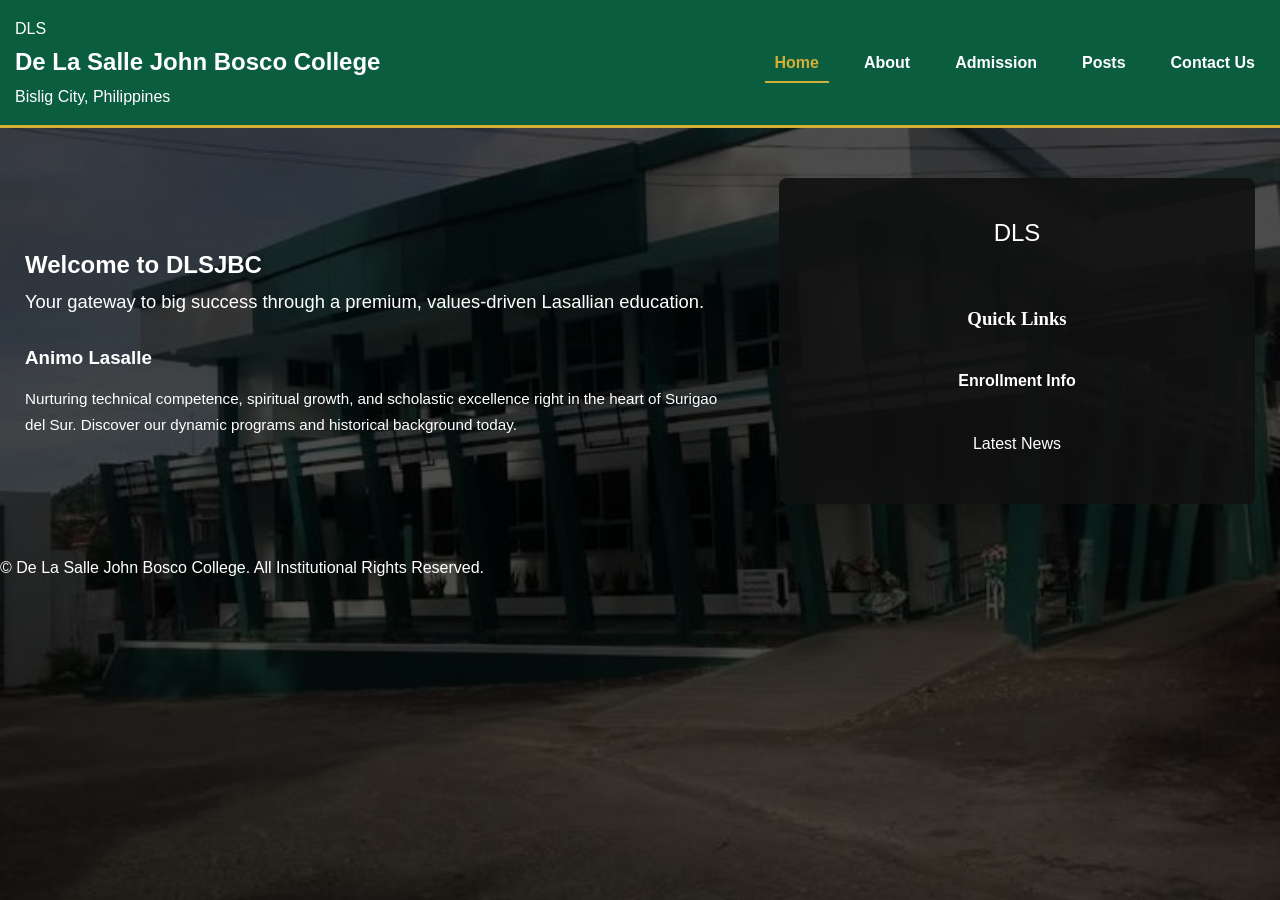
<file: index (1).html>
<!DOCTYPE html>
<html lang="en">
<head>
    <meta charset="UTF-8">
    <meta name="viewport" content="width=device-width, initial-scale=1.0">
    <title>Home | DLSJBC</title>
    <link rel="stylesheet" href="style.css">
</head>
<body>
    <nav class="navbar">
        <div class="nav-container">
            <div class="brand-identity">
                <div class="brand-crest">DLS</div>
                <div class="brand-typography"><h1>De La Salle John Bosco College</h1><p>Bislig City, Philippines</p></div>
            </div>
            <ul class="nav-menu">
                <li><a href="index.html" class="nav-link active">Home</a></li>
                <li><a href="about.html" class="nav-link">About</a></li>
                <li><a href="admission.html" class="nav-link">Admission</a></li>
                <li><a href="posts.html" class="nav-link">Posts</a></li>
                <li><a href="contact.html" class="nav-link">Contact Us</a></li>
            </ul>
        </div>
    </nav>

    <main class="container" style="display: grid; grid-template-columns: 1.2fr 0.8fr; gap: 40px; align-items: center;">
        <div>
            <h2 class="section-headline">Welcome to DLSJBC</h2>
            <p style="font-size: 1.15rem; margin-bottom: 25px; color: var(--text-gold-light);">
                Your gateway to big success through a premium, values-driven Lasallian education.
            </p>
            <div class="pane-content">
                <h3 style="color: var(--accent-gold); margin-bottom: 12px;">Animo Lasalle</h3>
                <p style="color: var(--text-white); font-size: 0.95rem;">
                    Nurturing technical competence, spiritual growth, and scholastic excellence right in the heart of Surigao del Sur. Discover our dynamic programs and historical background today.
                </p>
            </div>
        </div>
        <div style="background-color: rgba(17, 17, 17, 0.9); border: 2px solid var(--accent-gold); border-radius: 8px; padding: 35px; text-align: center;">
            <div class="brand-crest" style="width: 70px; height: 70px; margin: 0 auto 20px; font-size: 1.5rem;">DLS</div>
            <h3 style="color: var(--text-white); margin-bottom: 20px; font-family: 'Georgia', serif;">Quick Links</h3>
            <a href="admission.html" style="display: block; background-color: var(--accent-gold); color: var(--brand-matte-black); text-decoration: none; padding: 12px; margin-bottom: 12px; font-weight: bold; border-radius: 4px;">Enrollment Info</a>
            <a href="posts.html" style="display: block; border: 1px solid var(--accent-gold); color: #ffffff; text-decoration: none; padding: 12px; border-radius: 4px;">Latest News</a>
        </div>
    </main>

    <footer class="site-footer">
        <p>© De La Salle John Bosco College. All Institutional Rights Reserved.</p>
    </footer>
    <script src="script.js"></script>
</body>
</html>
</file>
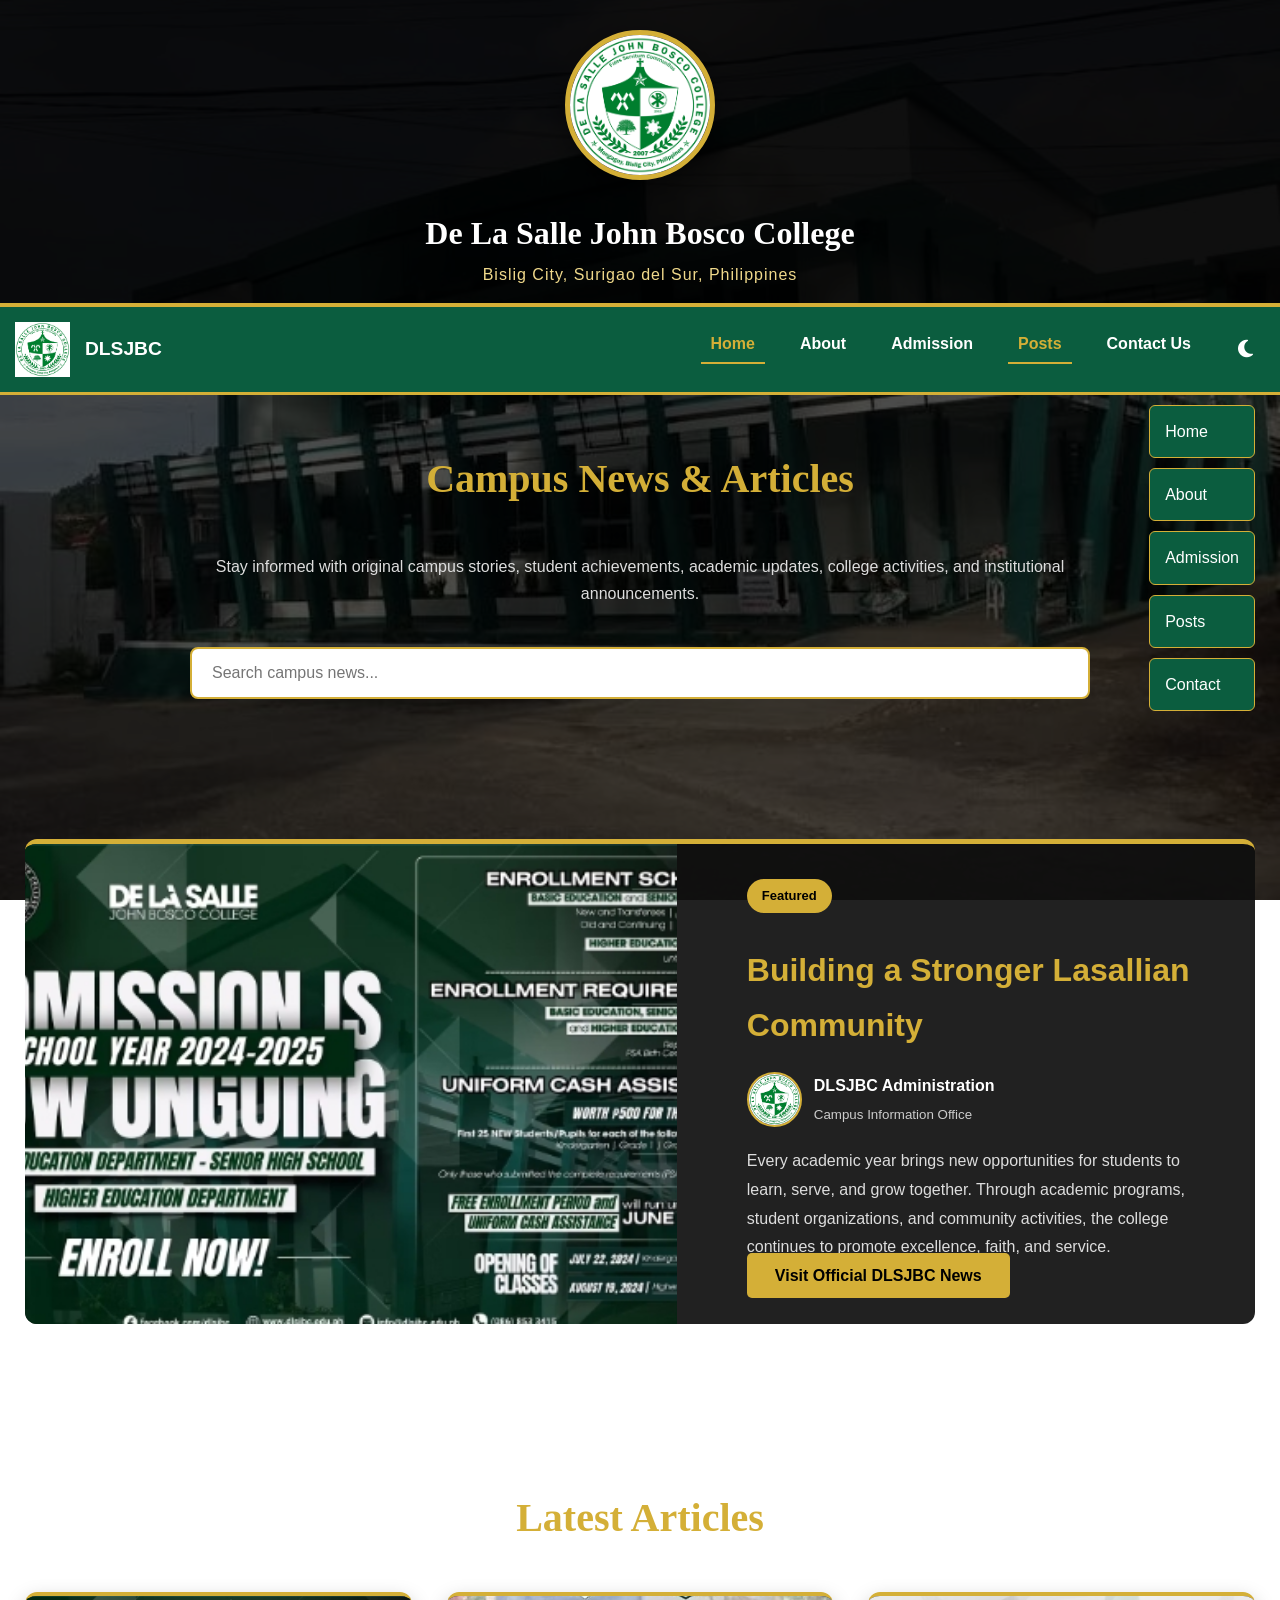
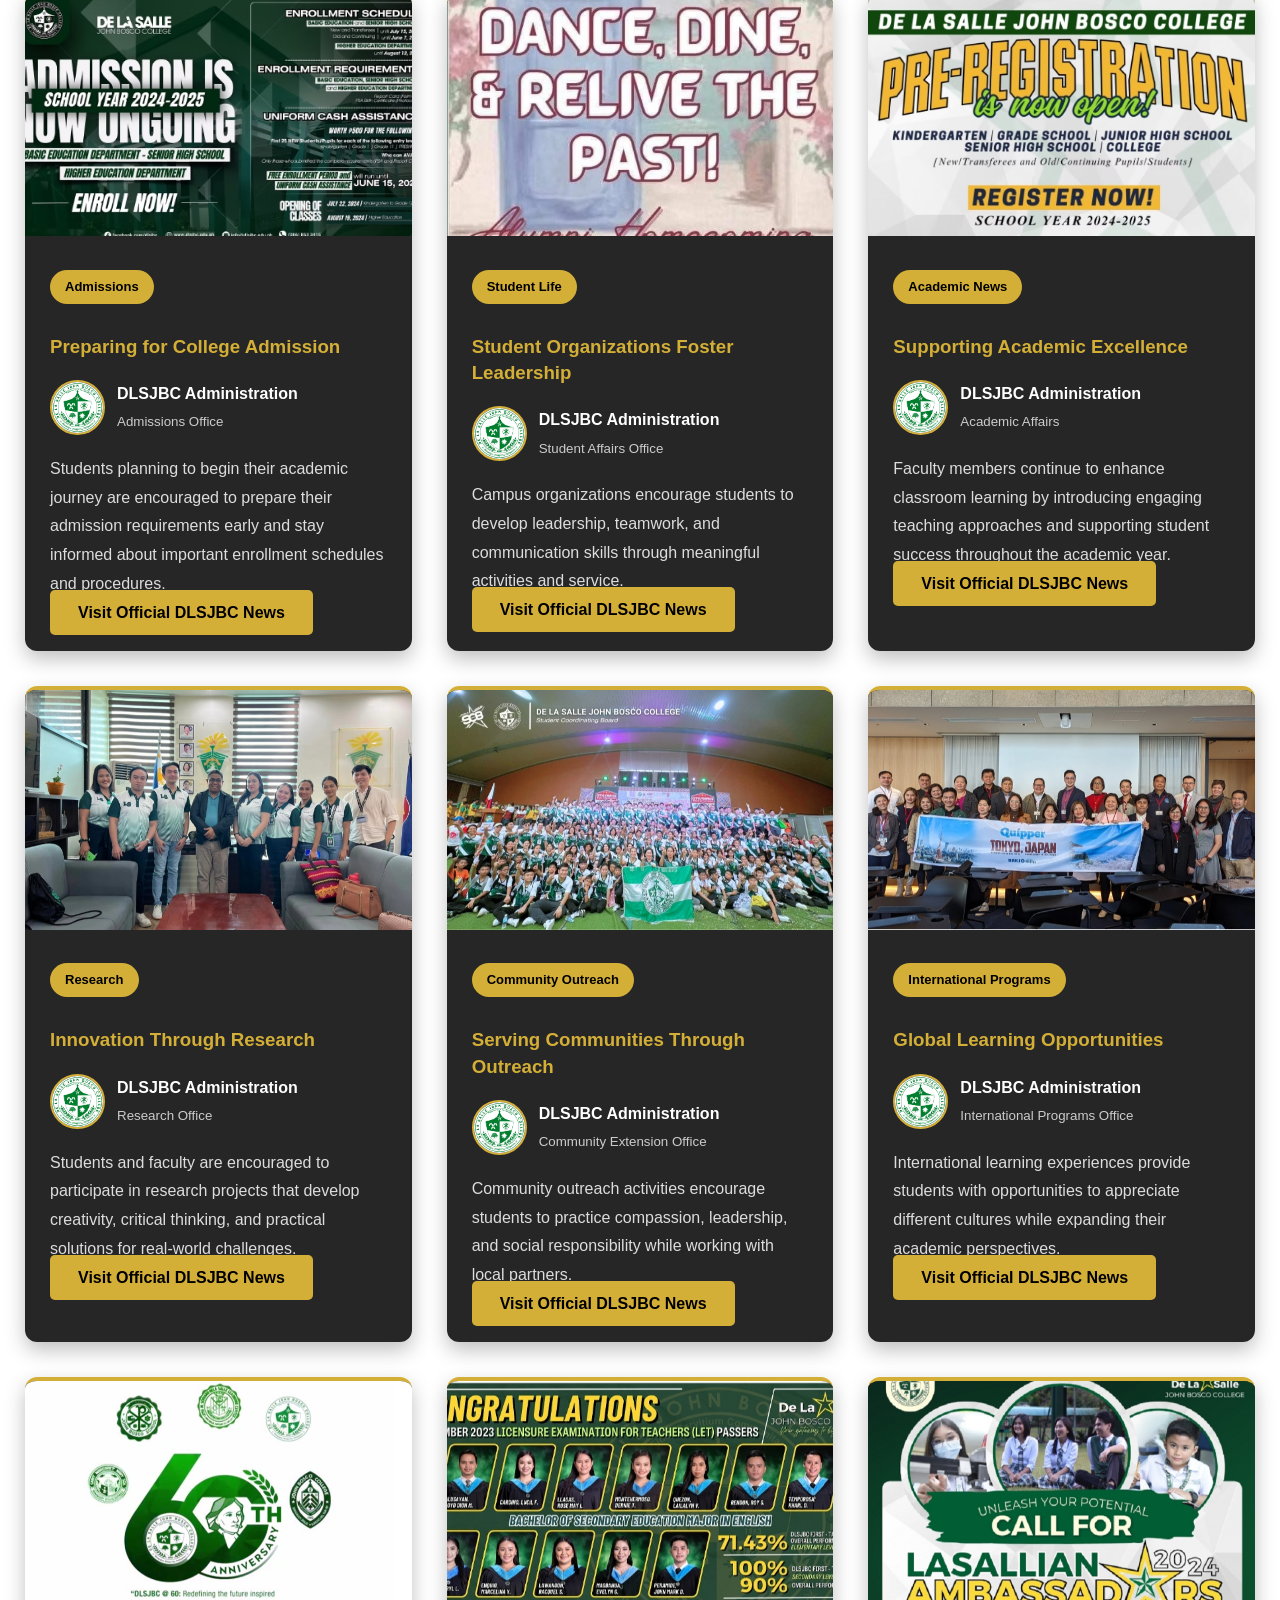
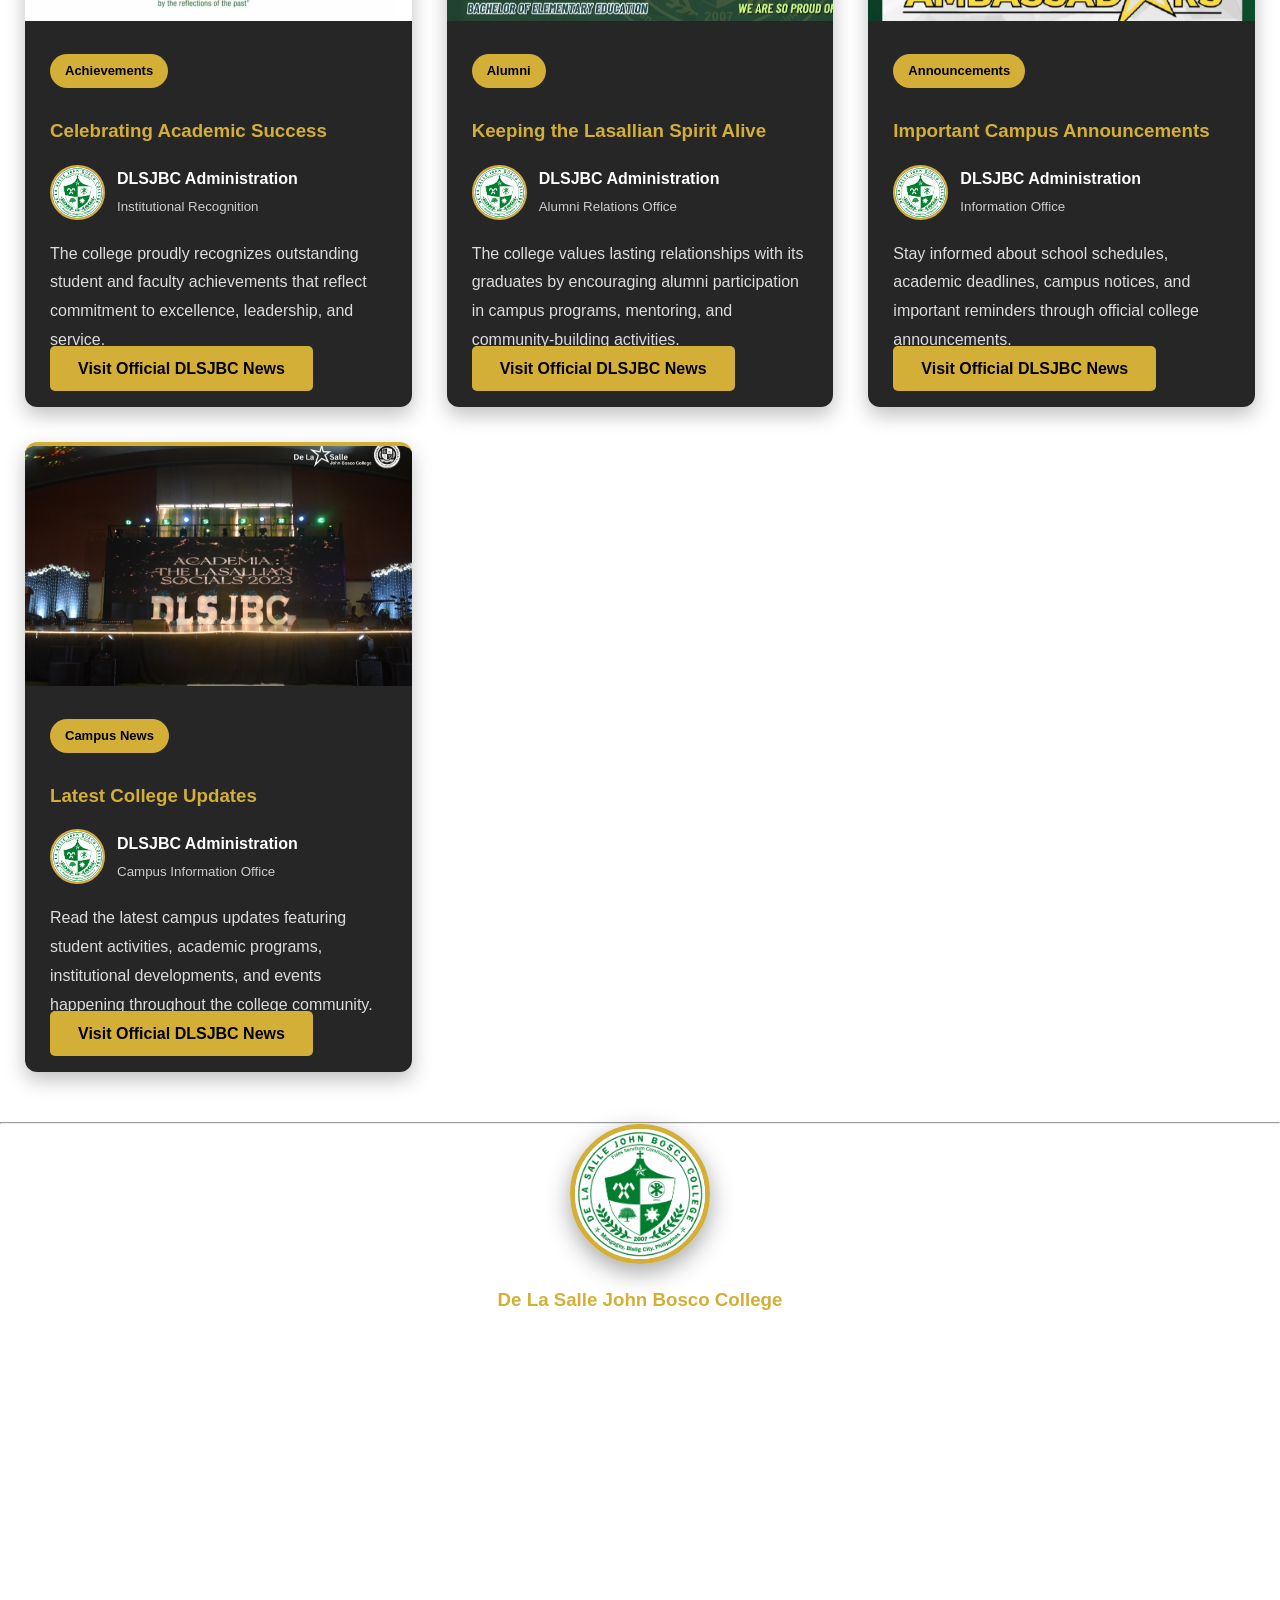
<file: posts.html>
<!DOCTYPE html>
<html lang="en">

<head>

<meta charset="UTF-8">
<meta name="viewport" content="width=device-width, initial-scale=1.0">

<title>Campus News | De La Salle John Bosco College</title>

<link rel="stylesheet" href="style.css">

</head>

<body>

<!-- ================= TOP PROFILE ================= -->

<header class="top-profile">

<img src="images/profile.jpg" alt="DLSJBC">

<h1>De La Salle John Bosco College</h1>

<p>Bislig City, Surigao del Sur, Philippines</p>

</header>

<!-- ================= NAVIGATION ================= -->


<link rel="stylesheet"
href="https://cdnjs.cloudflare.com/ajax/libs/font-awesome/6.7.2/css/all.min.css">
  
<nav class="navbar">

    <div class="nav-container">

        <div class="logo">
            <img src="images/logo.png" alt="Logo">
            <span>DLSJBC</span>
        </div>

        <ul class="nav-menu">

            <li><a href="index.html" class="active">Home</a></li>

            <li><a href="about.html">About</a></li>

            <li><a href="admission.html">Admission</a></li>

            <li><a href="posts.html">Posts</a></li>

            <li><a href="contact.html">Contact Us</a></li>

            <!-- Dark / Light Mode -->
            <li>
                <button id="themeToggle" class="theme-nav-btn" type="button" aria-label="Toggle dark and light mode">
                    <i class="fas fa-moon"></i>
                </button>
            </li>

        </ul>

    </div>

</nav>

<!-- ================= QUICK MENU ================= -->

<div class="quick-menu">

<a href="index.html">Home</a>
<a href="about.html">About</a>
<a href="admission.html">Admission</a>
<a href="posts.html">Posts</a>
<a href="contact.html">Contact</a>

</div>

<!-- ================= PAGE HEADER ================= -->

<section class="container">

<h2 class="section-title">

Campus News & Articles

</h2>

<p style="text-align:center;max-width:900px;margin:auto;color:#ddd;">

Stay informed with original campus stories,
student achievements, academic updates,
college activities, and institutional announcements.

</p>

<div class="search-news">

<input
type="text"
id="searchInput"
placeholder="Search campus news...">

</div>

<p id="noResults" class="no-results" style="display:none;text-align:center;margin-top:20px;">

No matching articles found.

</p>

</section>

<!-- ================= FEATURED ARTICLE ================= -->

<section class="container">

<div class="featured-news">

<div class="featured-image">

<img src="images/post1.jpg" alt="Featured News">

</div>

<div class="featured-content">

<span class="category">

Featured

</span>

<h2>

Building a Stronger Lasallian Community

</h2>

<div class="author">

<img src="images/profile.jpg" alt="Author">

<div>

<strong>DLSJBC Administration</strong><br>

<small>Campus Information Office</small>

</div>

</div>

<p>

Every academic year brings new opportunities for
students to learn, serve, and grow together.
Through academic programs, student organizations,
and community activities, the college continues
to promote excellence, faith, and service.

</p>

<a href="https://www.dlsjbc.edu.ph/articles"
target="_blank"
class="btn btn-primary">

Visit Official DLSJBC News

</a>

</div>

</div>

</section>

<!-- ================= LATEST ARTICLES ================= -->

<section class="container">

<h2 class="section-title">

Latest Articles

</h2>

<div class="news-grid">

<!-- ================= ARTICLE 1 ================= -->

<div class="card post-card"
data-search="admission enrollment students college application">

<img src="images/post1.jpg" alt="Admissions">

<div class="card-content">

<span class="category">Admissions</span>

<h3>Preparing for College Admission</h3>

<div class="author">

<img src="images/profile.jpg" alt="Author">

<div>

<strong>DLSJBC Administration</strong><br>

<small>Admissions Office</small>

</div>

</div>

<p>

Students planning to begin their academic journey
are encouraged to prepare their admission
requirements early and stay informed about
important enrollment schedules and procedures.

</p>

<a href="https://www.dlsjbc.edu.ph/articles"
target="_blank"
class="btn btn-primary">

Visit Official DLSJBC News

</a>

</div>

</div>

<!-- ================= ARTICLE 2 ================= -->

<div class="card post-card"
data-search="student activities campus organizations leadership clubs">

<img src="images/post2.jpg" alt="Student Activities">

<div class="card-content">

<span class="category">Student Life</span>

<h3>Student Organizations Foster Leadership</h3>

<div class="author">

<img src="images/profile.jpg" alt="Author">

<div>

<strong>DLSJBC Administration</strong><br>

<small>Student Affairs Office</small>

</div>

</div>

<p>

Campus organizations encourage students to
develop leadership, teamwork, and communication
skills through meaningful activities and service.

</p>

<a href="https://www.dlsjbc.edu.ph/articles"
target="_blank"
class="btn btn-primary">

Visit Official DLSJBC News

</a>

</div>

</div>

<!-- ================= ARTICLE 3 ================= -->

<div class="card post-card"
data-search="academics faculty education excellence learning">

<img src="images/post3.jpg" alt="Academic Excellence">

<div class="card-content">

<span class="category">Academic News</span>

<h3>Supporting Academic Excellence</h3>

<div class="author">

<img src="images/profile.jpg" alt="Author">

<div>

<strong>DLSJBC Administration</strong><br>

<small>Academic Affairs</small>

</div>

</div>

<p>

Faculty members continue to enhance classroom
learning by introducing engaging teaching
approaches and supporting student success
throughout the academic year.

</p>

<a href="https://www.dlsjbc.edu.ph/articles"
target="_blank"
class="btn btn-primary">

Visit Official DLSJBC News

</a>

</div>

</div>

<!-- ================= ARTICLE 4 ================= -->

<div class="card post-card"
data-search="research innovation technology projects development">

<img src="images/post4.jpg" alt="Research">

<div class="card-content">

<span class="category">Research</span>

<h3>Innovation Through Research</h3>

<div class="author">

<img src="images/profile.jpg" alt="Author">

<div>

<strong>DLSJBC Administration</strong><br>

<small>Research Office</small>

</div>

</div>

<p>

Students and faculty are encouraged to participate
in research projects that develop creativity,
critical thinking, and practical solutions for
real-world challenges.

</p>

<a href="https://www.dlsjbc.edu.ph/articles"
target="_blank"
class="btn btn-primary">

Visit Official DLSJBC News

</a>

</div>

</div>

<!-- ================= ARTICLE 5 ================= -->

<div class="card post-card"
data-search="community outreach extension service volunteer">

<img src="images/post5.jpg" alt="Community Outreach">

<div class="card-content">

<span class="category">Community Outreach</span>

<h3>Serving Communities Through Outreach</h3>

<div class="author">

<img src="images/profile.jpg" alt="Author">

<div>

<strong>DLSJBC Administration</strong><br>

<small>Community Extension Office</small>

</div>

</div>

<p>

Community outreach activities encourage students
to practice compassion, leadership, and social
responsibility while working with local partners.

</p>

<a href="https://www.dlsjbc.edu.ph/articles"
target="_blank"
class="btn btn-primary">

Visit Official DLSJBC News

</a>

</div>

</div>

<!-- ================= ARTICLE 6 ================= -->

<div class="card post-card"
data-search="international exchange culture global education">

<img src="images/post6.jpg" alt="International Programs">

<div class="card-content">

<span class="category">International Programs</span>

<h3>Global Learning Opportunities</h3>

<div class="author">

<img src="images/profile.jpg" alt="Author">

<div>

<strong>DLSJBC Administration</strong><br>

<small>International Programs Office</small>

</div>

</div>

<p>

International learning experiences provide
students with opportunities to appreciate
different cultures while expanding their
academic perspectives.

</p>

<a href="https://www.dlsjbc.edu.ph/articles"
target="_blank"
class="btn btn-primary">

Visit Official DLSJBC News

</a>

</div>

</div>

<!-- ================= ARTICLE 7 ================= -->

<div class="card post-card"
data-search="achievement awards recognition excellence students faculty">

<img src="images/post7.jpg" alt="Achievements">

<div class="card-content">

<span class="category">Achievements</span>

<h3>Celebrating Academic Success</h3>

<div class="author">

<img src="images/profile.jpg" alt="Author">

<div>

<strong>DLSJBC Administration</strong><br>

<small>Institutional Recognition</small>

</div>

</div>

<p>

The college proudly recognizes outstanding
student and faculty achievements that reflect
commitment to excellence, leadership, and service.

</p>

<a href="https://www.dlsjbc.edu.ph/articles"
target="_blank"
class="btn btn-primary">

Visit Official DLSJBC News

</a>

</div>

</div>
<!-- ================= ARTICLE 8 ================= -->

<div class="card post-card"
data-search="alumni graduates reunion networking career">

<img src="images/post8.jpg" alt="Alumni">

<div class="card-content">

<span class="category">Alumni</span>

<h3>Keeping the Lasallian Spirit Alive</h3>

<div class="author">

<img src="images/profile.jpg" alt="Author">

<div>

<strong>DLSJBC Administration</strong><br>

<small>Alumni Relations Office</small>

</div>

</div>

<p>

The college values lasting relationships with its
graduates by encouraging alumni participation in
campus programs, mentoring, and community-building
activities.

</p>

<a href="https://www.dlsjbc.edu.ph/articles"
target="_blank"
class="btn btn-primary">

Visit Official DLSJBC News

</a>

</div>

</div>

<!-- ================= ARTICLE 9 ================= -->

<div class="card post-card"
data-search="announcements notices schedules examinations holidays">

<img src="images/post9.jpg" alt="Announcements">

<div class="card-content">

<span class="category">Announcements</span>

<h3>Important Campus Announcements</h3>

<div class="author">

<img src="images/profile.jpg" alt="Author">

<div>

<strong>DLSJBC Administration</strong><br>

<small>Information Office</small>

</div>

</div>

<p>

Stay informed about school schedules, academic
deadlines, campus notices, and important reminders
through official college announcements.

</p>

<a href="https://www.dlsjbc.edu.ph/articles"
target="_blank"
class="btn btn-primary">

Visit Official DLSJBC News

</a>

</div>

</div>

<!-- ================= ARTICLE 10 ================= -->

<div class="card post-card"
data-search="news updates education campus students latest">

<img src="images/post10.jpg" alt="Latest News">

<div class="card-content">

<span class="category">Campus News</span>

<h3>Latest College Updates</h3>

<div class="author">

<img src="images/profile.jpg" alt="Author">

<div>

<strong>DLSJBC Administration</strong><br>

<small>Campus Information Office</small>

</div>

</div>

<p>

Read the latest campus updates featuring student
activities, academic programs, institutional
developments, and events happening throughout
the college community.

</p>

<a href="https://www.dlsjbc.edu.ph/articles"
target="_blank"
class="btn btn-primary">

Visit Official DLSJBC News

</a>

</div>

</div>

</div>

</section>

<!-- ================= FOOTER ================= -->
</p>

<hr>

<p>
    
<footer>

<div class="footer-profile">

<img src="images/footer.jpg"
alt="De La Salle John Bosco College">

</div>

<div class="footer-content">

<h3>De La Salle John Bosco College</h3>

<p>
De La Salle Drive<br>
Mangagoy, Bislig City<br>
Surigao del Sur, Philippines
</p>

<p>
<strong>Email:</strong><br>
info@dlsjbc.edu.ph
</p>

<p>
<strong>Telephone:</strong><br>
(+63) 86 826-2214
</p>

</div>

<div class="footer-bottom">

&copy; 2026 De La Salle John Bosco College. All Rights Reserved.

</div>

</footer>

<script src="script.js"></script>

</body>
    </html>
<footer>
    <script src="script.js"></script>
</body>
</html>
</file>
<file: style.css>
/* =========================================
   DLSJBC PROFESSIONAL WEBSITE
   ========================================= */

:root{
    --green:#0b5d3f;
    --green-dark:#063927;
    --gold:#d4af37;
    --white:#ffffff;
    --light:#f5f5f5;
    --gray:#dcdcdc;
    --dark:#222;
}

*{
    margin:0;
    padding:0;
    box-sizing:border-box;
    scroll-behavior:smooth;
}

body{
    font-family:Segoe UI,Arial,sans-serif;
    background:url("images/background.jpg") center/cover fixed;
    color:#fff;
    line-height:1.7;
}

body::before{
    content:"";
    position:fixed;
    inset:0;
    background:rgba(0,0,0,.70);
    z-index:-1;
}

/*=====================
TOP PROFILE
======================*/

.top-profile{
    background:rgba(0,0,0,.80);
    text-align:center;
    padding:30px 20px 15px;
    border-bottom:4px solid var(--gold);
}

.top-profile img{
    width:150px;
    height:150px;
    border-radius:50%;
    object-fit:cover;
    border:5px solid var(--gold);
    box-shadow:0 8px 25px rgba(0,0,0,.4);
}

.top-profile h1{
    margin-top:18px;
    font-size:2rem;
    color:white;
    font-family:Georgia,serif;
}

.top-profile p{
    color:#f0d98b;
    letter-spacing:1px;
}

/*=====================
NAVIGATION
======================*/

.navbar{
    position:sticky;
    top:0;
    z-index:1000;
    background:var(--green);
    border-bottom:3px solid var(--gold);
}

.nav-container{
    max-width:1300px;
    margin:auto;
    display:flex;
    justify-content:space-between;
    align-items:center;
    padding:15px;
}

.logo{
    display:flex;
    align-items:center;
    gap:15px;
}

.logo img{
    width:55px;
}

.logo span{
    font-size:1.2rem;
    font-weight:bold;
}

.nav-menu{
    display:flex;
    list-style:none;
    gap:25px;
}

.nav-menu li a{
    text-decoration:none;
    color:white;
    font-weight:600;
    transition:.3s;
    padding:10px;
}

.nav-menu li a:hover,
.nav-menu li a.active{
    color:var(--gold);
    border-bottom:2px solid var(--gold);
}

/*=====================
CONTAINER
======================*/

.container{
    max-width:1300px;
    margin:auto;
    padding:50px 25px;
}

/*=====================
HERO
======================*/

.hero{
    display:grid;
    grid-template-columns:1.2fr .8fr;
    gap:50px;
    align-items:center;
}

.hero img{
    width:100%;
    border-radius:12px;
    border:3px solid var(--gold);
}

.hero h2{
    font-size:3rem;
    color:var(--gold);
    margin-bottom:20px;
}

.hero p{
    font-size:1.1rem;
    margin-bottom:30px;
}

.button-group{
    display:flex;
    gap:15px;
}

.btn{
    text-decoration:none;
    padding:14px 28px;
    border-radius:5px;
    font-weight:bold;
    transition:.3s;
}

.btn-primary{
    background:var(--gold);
    color:black;
}

.btn-secondary{
    border:2px solid var(--gold);
    color:white;
}

.btn:hover{
    transform:translateY(-3px);
}

/*=====================
CARDS
======================*/

.grid{
    display:grid;
    grid-template-columns:repeat(auto-fit,minmax(320px,1fr));
    gap:30px;
}

.card{
    background:rgba(15,15,15,.90);
    border-radius:12px;
    overflow:hidden;
    border-top:4px solid var(--gold);
    box-shadow:0 8px 20px rgba(0,0,0,.25);
    transition:.35s;
}

.card:hover{
    transform:translateY(-10px);
    box-shadow:0 15px 35px rgba(0,0,0,.35);
}

.card img{
    width:100%;
    height:230px;
    object-fit:cover;
}

.card-content{
    padding:25px;
}

.card-content h3{
    color:var(--gold);
    margin-bottom:12px;
    line-height:1.5;
}

.card-content p{
    color:#ddd;
    line-height:1.8;
}

/* ==================================================
   POSTS PAGE (UPDATED)
================================================== */

/* Search Bar */

.search-news{
    display:flex;
    justify-content:center;
    align-items:center;
    gap:15px;
    margin:40px auto;
    max-width:900px;
}

.search-news input{
    flex:1;
    padding:15px 20px;
    font-size:16px;
    border:2px solid var(--gold);
    border-radius:8px;
    background:#fff;
    color:#222;
    outline:none;
    transition:.3s;
}

.search-news input:focus{
    border-color:var(--green);
    box-shadow:0 0 10px rgba(212,175,55,.4);
}

.search-news button{
    min-width:150px;
}

/* Featured News */

.featured-news{
    display:grid;
    grid-template-columns:1.2fr 1fr;
    gap:35px;
    background:rgba(15,15,15,.92);
    border-radius:12px;
    overflow:hidden;
    border-top:5px solid var(--gold);
    margin-bottom:60px;
}

.featured-image img{
    width:100%;
    height:100%;
    object-fit:cover;
}

.featured-content{
    padding:35px;
}

.featured-content h2{
    color:var(--gold);
    font-size:2rem;
    margin:15px 0;
}

.featured-content p{
    color:#ddd;
    line-height:1.8;
}

/* News Grid */

.news-grid{
    display:grid;
    grid-template-columns:repeat(auto-fit,minmax(340px,1fr));
    gap:35px;
}

/* News Card */

.post-card{
    background:rgba(15,15,15,.90);
    border-radius:12px;
    overflow:hidden;
    border-top:4px solid var(--gold);
    transition:.35s;
}

.post-card:hover{
    transform:translateY(-8px);
    box-shadow:0 15px 35px rgba(0,0,0,.4);
}

.post-card img{
    width:100%;
    height:240px;
    object-fit:cover;
}

.post-card .card-content{
    padding:25px;
}

.post-card h3{
    color:var(--gold);
    margin:15px 0;
    line-height:1.4;
}

.post-card p{
    color:#ddd;
    line-height:1.8;
}

/* Category Badge */

.category{
    display:inline-block;
    background:var(--gold);
    color:#000;
    font-size:13px;
    font-weight:bold;
    padding:6px 15px;
    border-radius:30px;
    margin-bottom:15px;
}

/* Author */

.author{
    display:flex;
    align-items:center;
    gap:12px;
    margin:20px 0;
}

.author img{
    width:55px;
    height:55px;
    border-radius:50%;
    border:2px solid var(--gold);
    object-fit:cover;
}

.author strong{
    color:#fff;
}

.author small{
    color:#ccc;
}

/* Button */

.post-card .btn,
.featured-content .btn{
    width:100%;
    text-align:center;
    margin-top:20px;
}

/* Responsive */

@media(max-width:900px){

    .featured-news{
        grid-template-columns:1fr;
    }

    .featured-content{
        padding:25px;
    }

    .search-news{
        flex-direction:column;
    }

    .search-news input,
    .search-news button{
        width:100%;
    }

    .news-grid{
        grid-template-columns:1fr;
    }

}
.no-results{
    display:none;
    text-align:center;
    margin:40px 0;
    font-size:22px;
    font-weight:bold;
    color:var(--gold);
}
/*=====================
SECTION TITLE
======================*/

.section-title{
    text-align:center;
    color:var(--gold);
    font-size:2.5rem;
    margin-bottom:40px;
    font-family:Georgia,serif;
}
/*=====================
VISION & MISSION
======================*/

.card{
    background:rgba(15,15,15,.90);
    border-radius:12px;
    overflow:hidden;
    border-top:4px solid var(--gold);
    box-shadow:0 8px 20px rgba(0,0,0,.25);
    transition:.35s;
}
/* ================= FOOTER PROFILE ================= */

.footer-profile{
    display:flex;
    justify-content:center;
    margin-bottom:20px;
}

.footer-profile img{
    width:140px;
    height:140px;
    object-fit:cover;
    border-radius:50%;
    border:5px solid #d4af37;
    box-shadow:0 8px 25px rgba(0,0,0,.35);
    transition:0.3s ease;
}

.footer-profile img:hover{
    transform:scale(1.05);
}

.footer-content{
    text-align:center;
}

.footer-content h3{
    margin-bottom:15px;
    color:#d4af37;
}

.footer-content p{
    margin:10px 0;
    line-height:1.8;
}

.footer-bottom{
    margin-top:25px;
    text-align:center;
    border-top:1px solid rgba(255,255,255,.2);
    padding-top:15px;
}

/*=====================
SIDE QUICK MENU
======================*/

.quick-menu{
    position:fixed;
    right:25px;
    top:45%;
    z-index:999;
    display:flex;
    flex-direction:column;
    gap:10px;
}

.quick-menu a{
    background:var(--green);
    color:white;
    padding:12px 15px;
    text-decoration:none;
    border-radius:6px;
    transition:.3s;
    border:1px solid var(--gold);
}

.quick-menu a:hover{
    background:var(--gold);
    color:black;
}

/*=====================
RESPONSIVE
======================*/

@media(max-width:900px){

.hero{
grid-template-columns:1fr;
text-align:center;
}

.nav-container{
flex-direction:column;
gap:15px;
}

.nav-menu{
flex-wrap:wrap;
justify-content:center;
}

.button-group{
justify-content:center;
}

.quick-menu{
display:none;
}

.top-profile img{
width:120px;
height:120px;
}

.hero h2{
font-size:2.2rem;
}

.featured-news{
    grid-template-columns:1fr;
}

.search-news{
    flex-direction:column;

    }
}

}

/* =========================================
   DARK / LIGHT MODE (Navigation Version)
========================================= */

/* Smooth Transition */

body,
body::before,
.navbar,
.top-profile,
.card,
.post-card,
.featured-news,
footer,
.footer-content,
.nav-menu li a,
.logo span,
.btn,
.quick-menu a{
    transition:.35s ease;
}

/* Theme Button (Navigation) */

.theme-nav-btn{
    background:transparent;
    border:none;
    color:#fff;
    font-size:20px;
    cursor:pointer;
    padding:8px 12px;
    border-radius:6px;
    transition:.3s;
}

.theme-nav-btn:hover{
    color:var(--gold);
    background:rgba(255,255,255,.12);
}

/* ==========================
   LIGHT MODE
========================== */

body.light-mode{
    color:#222;
}

body.light-mode::before{
    background:rgba(255,255,255,.90);
}

body.light-mode .top-profile{
    background:#ffffff;
}

body.light-mode .navbar{
    background:#ffffff;
    border-bottom:3px solid var(--gold);
}

body.light-mode .logo span,
body.light-mode .nav-menu li a{
    color:#222;
}

body.light-mode .nav-menu li a:hover,
body.light-mode .nav-menu li a.active{
    color:var(--green-dark);
}

body.light-mode .theme-nav-btn{
    color:#222;
}

body.light-mode .theme-nav-btn:hover{
    color:var(--green-dark);
    background:#eeeeee;
}

body.light-mode .card,
body.light-mode .post-card,
body.light-mode .featured-news{
    background:#ffffff;
    color:#222;
}

body.light-mode .card-content p,
body.light-mode .post-card p,
body.light-mode .featured-content p,
body.light-mode .footer-content p{
    color:#555;
}

body.light-mode h1,
body.light-mode h2,
body.light-mode h3{
    color:var(--green-dark);
}

body.light-mode .btn-primary{
    background:var(--gold);
    color:#222;
}

body.light-mode .btn-secondary{
    border:2px solid var(--green-dark);
    color:var(--green-dark);
}

body.light-mode .quick-menu a{
    background:#ffffff;
    color:#222;
    border:1px solid var(--gold);
}

body.light-mode .quick-menu a:hover{
    background:var(--gold);
    color:#222;
}

body.light-mode footer{
    background:#ffffff;
    color:#222;
}
</file>
